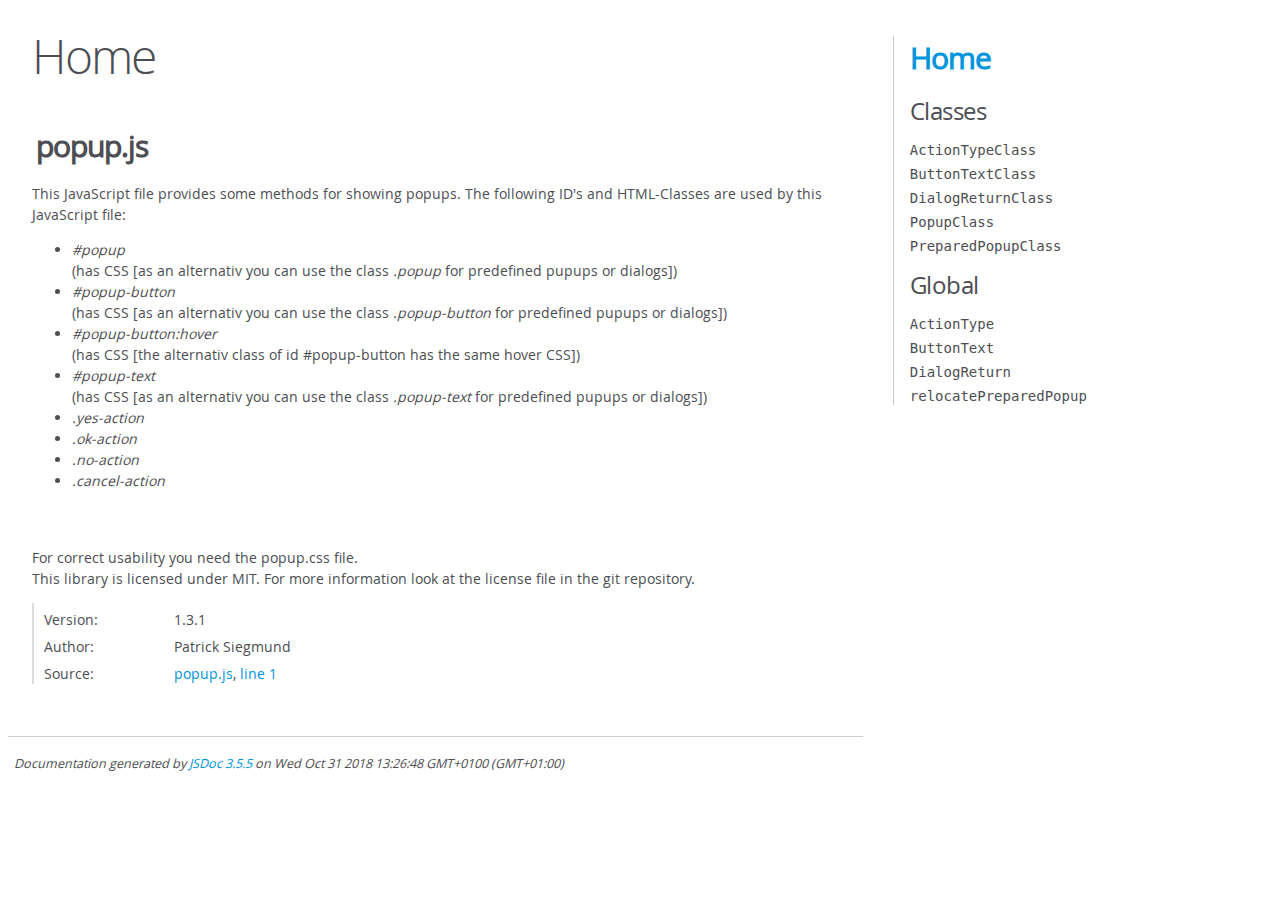
<file: documentation/index.html>
<!DOCTYPE html>
<html lang="en">
<head>
    <meta charset="utf-8">
    <title>JSDoc: Home</title>

    <script src="scripts/prettify/prettify.js"> </script>
    <script src="scripts/prettify/lang-css.js"> </script>
    <!--[if lt IE 9]>
      <script src="//html5shiv.googlecode.com/svn/trunk/html5.js"></script>
    <![endif]-->
    <link type="text/css" rel="stylesheet" href="styles/prettify-tomorrow.css">
    <link type="text/css" rel="stylesheet" href="styles/jsdoc-default.css">
</head>

<body>

<div id="main">

    <h1 class="page-title">Home</h1>

    



    


    <h3> </h3>










    












<section>

<header>
    
        <h2>popup.js</h2>
        
    
</header>

<article>
    <div class="container-overview">
    
        
            <div class="description">This JavaScript file provides some methods for showing popups.
The following ID's and HTML-Classes are used by this JavaScript file:
<ul>
	<li><i>#popup</i><br>(has CSS [as an alternativ you can use the class <i>.popup</i> for predefined pupups or dialogs])</li>
	<li><i>#popup-button</i><br>(has CSS [as an alternativ you can use the class <i>.popup-button</i> for predefined pupups or dialogs])</li>
	<li><i>#popup-button:hover</i><br>(has CSS [the alternativ class of id #popup-button has the same hover CSS])</li>
	<li><i>#popup-text</i><br>(has CSS [as an alternativ you can use the class <i>.popup-text</i> for predefined pupups or dialogs])</li>
	<li><i>.yes-action</i></li>
	<li><i>.ok-action</i></li>
	<li><i>.no-action</i></li>
	<li><i>.cancel-action</i></li>
</ul>
<br><br>For correct usability you need the popup.css file.
<br>This library is licensed under MIT. For more information look at the
license file in the git repository.</div>
        

        


<dl class="details">

    
    <dt class="tag-version">Version:</dt>
    <dd class="tag-version"><ul class="dummy"><li>1.3.1</li></ul></dd>
    

    

    

    

    

    

    

    

    
    <dt class="tag-author">Author:</dt>
    <dd class="tag-author">
        <ul>
            <li>Patrick Siegmund</li>
        </ul>
    </dd>
    

    

    

    

    
    <dt class="tag-source">Source:</dt>
    <dd class="tag-source"><ul class="dummy"><li>
        <a href="popup.js.html">popup.js</a>, <a href="popup.js.html#line1">line 1</a>
    </li></ul></dd>
    

    

    

    
</dl>


        
    
    </div>

    

    

    

    

    

    

    

    

    

    
</article>

</section>




</div>

<nav>
    <h2><a href="index.html">Home</a></h2><h3>Classes</h3><ul><li><a href="ActionTypeClass.html">ActionTypeClass</a></li><li><a href="ButtonTextClass.html">ButtonTextClass</a></li><li><a href="DialogReturnClass.html">DialogReturnClass</a></li><li><a href="PopupClass.html">PopupClass</a></li><li><a href="PreparedPopupClass.html">PreparedPopupClass</a></li></ul><h3>Global</h3><ul><li><a href="global.html#ActionType">ActionType</a></li><li><a href="global.html#ButtonText">ButtonText</a></li><li><a href="global.html#DialogReturn">DialogReturn</a></li><li><a href="global.html#relocatePreparedPopup">relocatePreparedPopup</a></li></ul>
</nav>

<br class="clear">

<footer>
    Documentation generated by <a href="https://github.com/jsdoc3/jsdoc">JSDoc 3.5.5</a> on Wed Oct 31 2018 13:26:48 GMT+0100 (GMT+01:00)
</footer>

<script> prettyPrint(); </script>
<script src="scripts/linenumber.js"> </script>
</body>
</html>
</file>
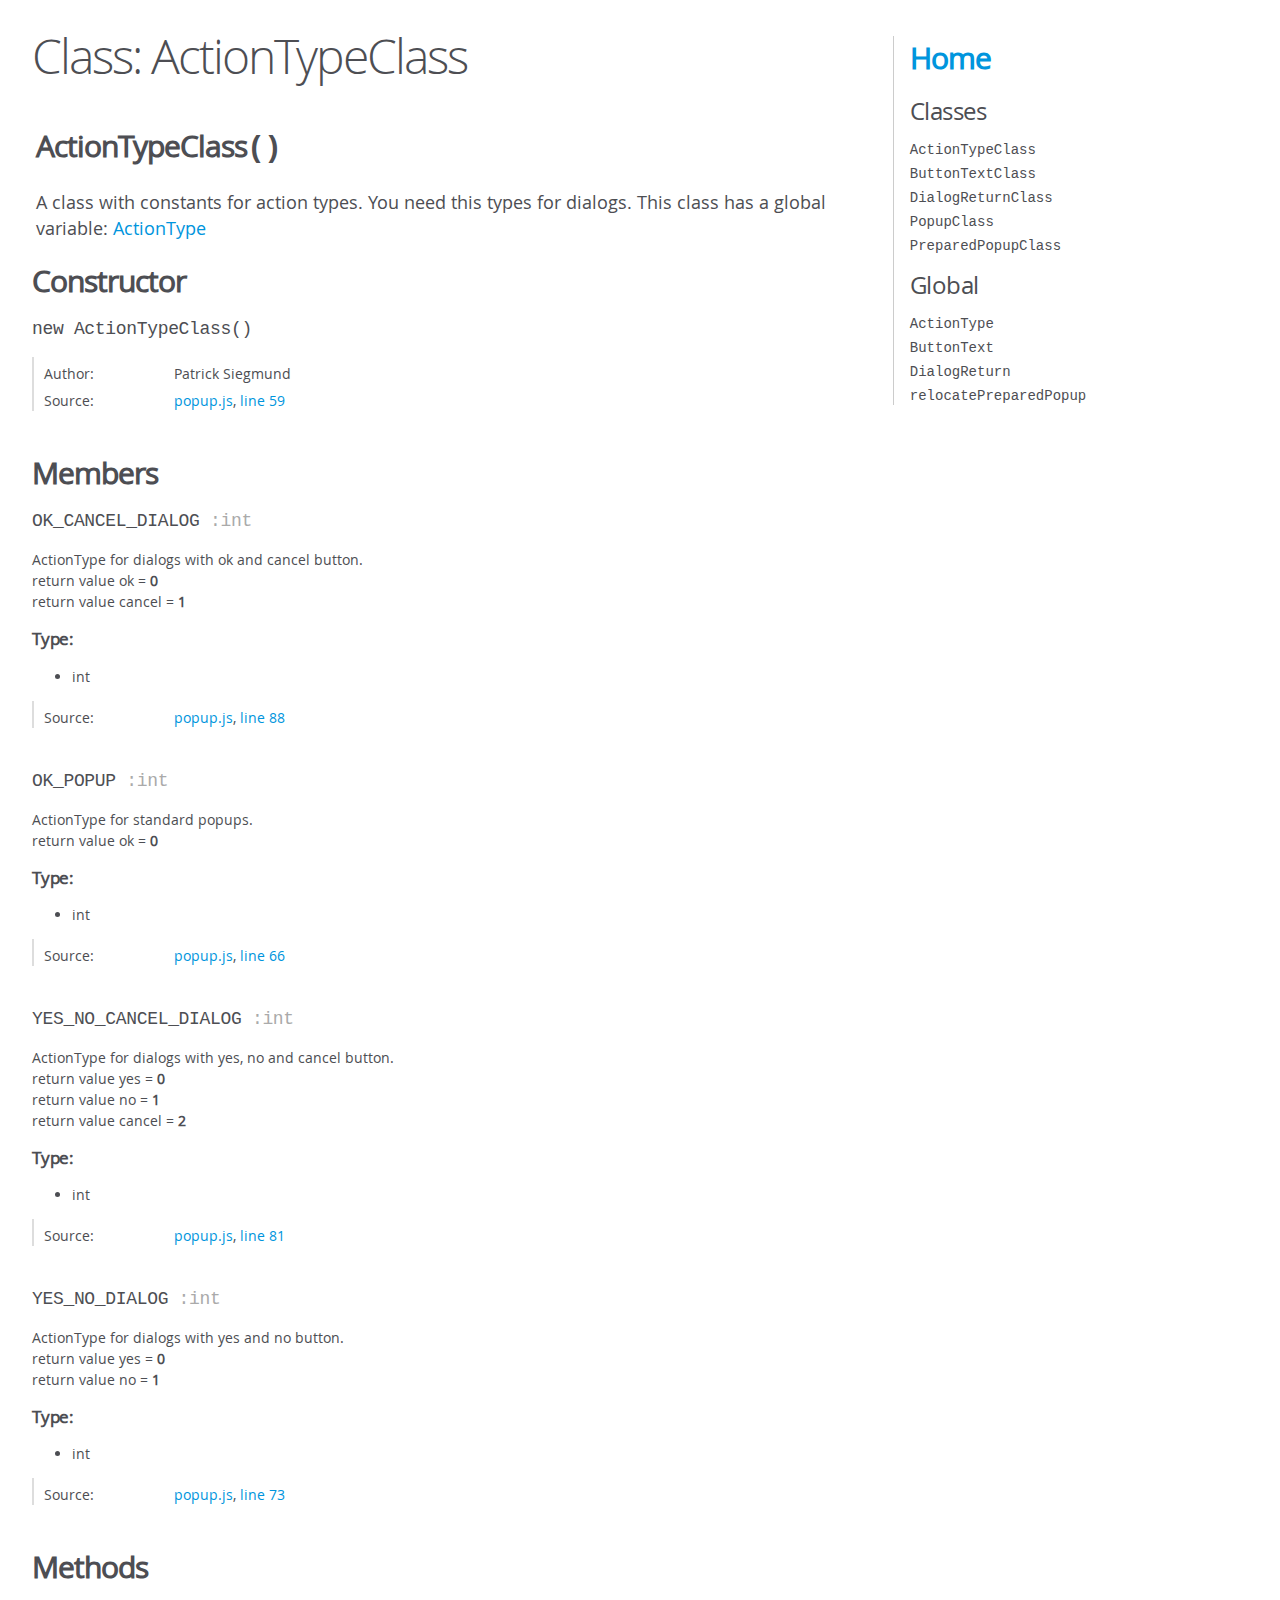
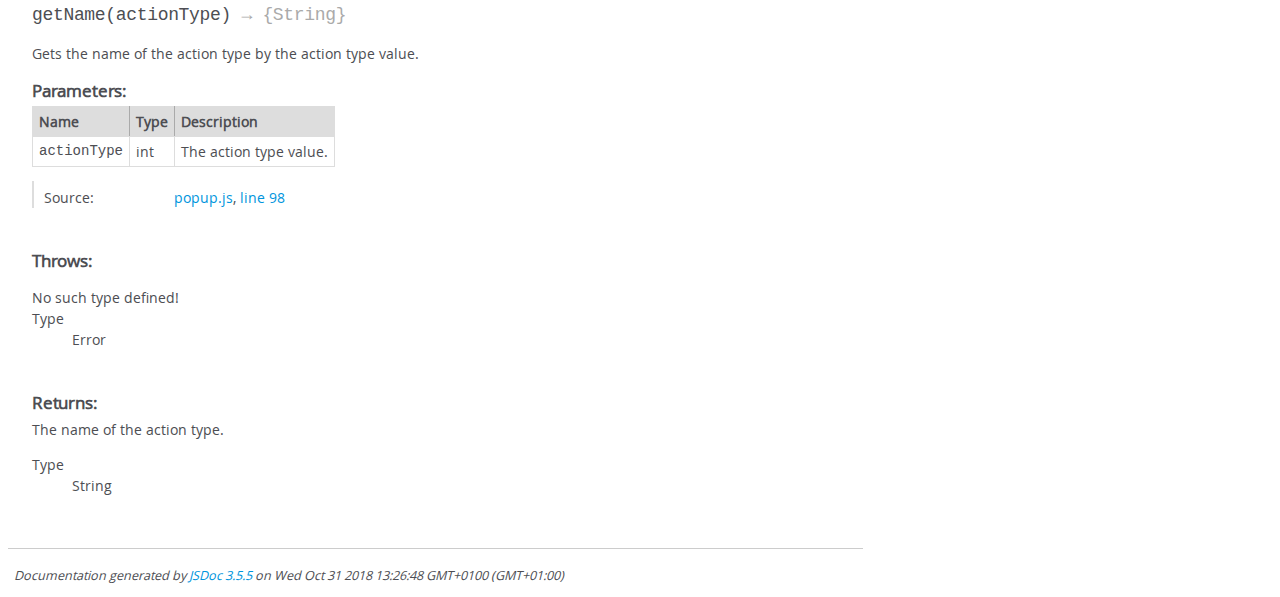
<file: documentation/ActionTypeClass.html>
<!DOCTYPE html>
<html lang="en">
<head>
    <meta charset="utf-8">
    <title>JSDoc: Class: ActionTypeClass</title>

    <script src="scripts/prettify/prettify.js"> </script>
    <script src="scripts/prettify/lang-css.js"> </script>
    <!--[if lt IE 9]>
      <script src="//html5shiv.googlecode.com/svn/trunk/html5.js"></script>
    <![endif]-->
    <link type="text/css" rel="stylesheet" href="styles/prettify-tomorrow.css">
    <link type="text/css" rel="stylesheet" href="styles/jsdoc-default.css">
</head>

<body>

<div id="main">

    <h1 class="page-title">Class: ActionTypeClass</h1>

    




<section>

<header>
    
        <h2><span class="attribs"><span class="type-signature"></span></span>ActionTypeClass<span class="signature">()</span><span class="type-signature"></span></h2>
        
            <div class="class-description">A class with constants for action types. You need this types for dialogs.
This class has a global variable: <a href="global.html#ActionType">ActionType</a></div>
        
    
</header>

<article>
    <div class="container-overview">
    
        

    
    <h2>Constructor</h2>
    

    
    <h4 class="name" id="ActionTypeClass"><span class="type-signature"></span>new ActionTypeClass<span class="signature">()</span><span class="type-signature"></span></h4>
    

    















<dl class="details">

    

    

    

    

    

    

    

    

    
    <dt class="tag-author">Author:</dt>
    <dd class="tag-author">
        <ul>
            <li>Patrick Siegmund</li>
        </ul>
    </dd>
    

    

    

    

    
    <dt class="tag-source">Source:</dt>
    <dd class="tag-source"><ul class="dummy"><li>
        <a href="popup.js.html">popup.js</a>, <a href="popup.js.html#line59">line 59</a>
    </li></ul></dd>
    

    

    

    
</dl>


















    
    </div>

    

    

    

    

    

    

    
        <h3 class="subsection-title">Members</h3>

        
            
<h4 class="name" id="OK_CANCEL_DIALOG"><span class="type-signature"></span>OK_CANCEL_DIALOG<span class="type-signature"> :int</span></h4>




<div class="description">
    ActionType for dialogs with ok and cancel button.<br>
	return value ok = <b>0</b><br>
	return value cancel = <b>1</b>
</div>



    <h5>Type:</h5>
    <ul>
        <li>
            
<span class="param-type">int</span>


        </li>
    </ul>





<dl class="details">

    

    

    

    

    

    

    

    

    

    

    

    

    
    <dt class="tag-source">Source:</dt>
    <dd class="tag-source"><ul class="dummy"><li>
        <a href="popup.js.html">popup.js</a>, <a href="popup.js.html#line88">line 88</a>
    </li></ul></dd>
    

    

    

    
</dl>






        
            
<h4 class="name" id="OK_POPUP"><span class="type-signature"></span>OK_POPUP<span class="type-signature"> :int</span></h4>




<div class="description">
    ActionType for standard popups.<br>
	return value ok = <b>0</b>
</div>



    <h5>Type:</h5>
    <ul>
        <li>
            
<span class="param-type">int</span>


        </li>
    </ul>





<dl class="details">

    

    

    

    

    

    

    

    

    

    

    

    

    
    <dt class="tag-source">Source:</dt>
    <dd class="tag-source"><ul class="dummy"><li>
        <a href="popup.js.html">popup.js</a>, <a href="popup.js.html#line66">line 66</a>
    </li></ul></dd>
    

    

    

    
</dl>






        
            
<h4 class="name" id="YES_NO_CANCEL_DIALOG"><span class="type-signature"></span>YES_NO_CANCEL_DIALOG<span class="type-signature"> :int</span></h4>




<div class="description">
    ActionType for dialogs with yes, no and cancel button.<br>
	return value yes = <b>0</b><br>
	return value no = <b>1</b><br>
	return value cancel = <b>2</b>
</div>



    <h5>Type:</h5>
    <ul>
        <li>
            
<span class="param-type">int</span>


        </li>
    </ul>





<dl class="details">

    

    

    

    

    

    

    

    

    

    

    

    

    
    <dt class="tag-source">Source:</dt>
    <dd class="tag-source"><ul class="dummy"><li>
        <a href="popup.js.html">popup.js</a>, <a href="popup.js.html#line81">line 81</a>
    </li></ul></dd>
    

    

    

    
</dl>






        
            
<h4 class="name" id="YES_NO_DIALOG"><span class="type-signature"></span>YES_NO_DIALOG<span class="type-signature"> :int</span></h4>




<div class="description">
    ActionType for dialogs with yes and no button.<br>
	return value yes = <b>0</b><br>
	return value no = <b>1</b>
</div>



    <h5>Type:</h5>
    <ul>
        <li>
            
<span class="param-type">int</span>


        </li>
    </ul>





<dl class="details">

    

    

    

    

    

    

    

    

    

    

    

    

    
    <dt class="tag-source">Source:</dt>
    <dd class="tag-source"><ul class="dummy"><li>
        <a href="popup.js.html">popup.js</a>, <a href="popup.js.html#line73">line 73</a>
    </li></ul></dd>
    

    

    

    
</dl>






        
    

    
        <h3 class="subsection-title">Methods</h3>

        
            

    

    
    <h4 class="name" id="getName"><span class="type-signature"></span>getName<span class="signature">(actionType)</span><span class="type-signature"> &rarr; {String}</span></h4>
    

    



<div class="description">
    Gets the name of the action type by the action type value.
</div>









    <h5>Parameters:</h5>
    

<table class="params">
    <thead>
    <tr>
        
        <th>Name</th>
        

        <th>Type</th>

        

        

        <th class="last">Description</th>
    </tr>
    </thead>

    <tbody>
    

        <tr>
            
                <td class="name"><code>actionType</code></td>
            

            <td class="type">
            
                
<span class="param-type">int</span>


            
            </td>

            

            

            <td class="description last">The action type value.</td>
        </tr>

    
    </tbody>
</table>






<dl class="details">

    

    

    

    

    

    

    

    

    

    

    

    

    
    <dt class="tag-source">Source:</dt>
    <dd class="tag-source"><ul class="dummy"><li>
        <a href="popup.js.html">popup.js</a>, <a href="popup.js.html#line98">line 98</a>
    </li></ul></dd>
    

    

    

    
</dl>











<h5>Throws:</h5>

        

<dl>
    <dt>
        <div class="param-desc">
        No such type defined!
        </div>
    </dt>
    <dd></dd>
    <dt>
        <dl>
            <dt>
                Type
            </dt>
            <dd>
                
<span class="param-type">Error</span>


            </dd>
        </dl>
    </dt>
    <dd></dd>
</dl>


    


<h5>Returns:</h5>

        
<div class="param-desc">
    The name of the action type.
</div>



<dl>
    <dt>
        Type
    </dt>
    <dd>
        
<span class="param-type">String</span>


    </dd>
</dl>

    





        
    

    

    
</article>

</section>




</div>

<nav>
    <h2><a href="index.html">Home</a></h2><h3>Classes</h3><ul><li><a href="ActionTypeClass.html">ActionTypeClass</a></li><li><a href="ButtonTextClass.html">ButtonTextClass</a></li><li><a href="DialogReturnClass.html">DialogReturnClass</a></li><li><a href="PopupClass.html">PopupClass</a></li><li><a href="PreparedPopupClass.html">PreparedPopupClass</a></li></ul><h3>Global</h3><ul><li><a href="global.html#ActionType">ActionType</a></li><li><a href="global.html#ButtonText">ButtonText</a></li><li><a href="global.html#DialogReturn">DialogReturn</a></li><li><a href="global.html#relocatePreparedPopup">relocatePreparedPopup</a></li></ul>
</nav>

<br class="clear">

<footer>
    Documentation generated by <a href="https://github.com/jsdoc3/jsdoc">JSDoc 3.5.5</a> on Wed Oct 31 2018 13:26:48 GMT+0100 (GMT+01:00)
</footer>

<script> prettyPrint(); </script>
<script src="scripts/linenumber.js"> </script>
</body>
</html>
</file>
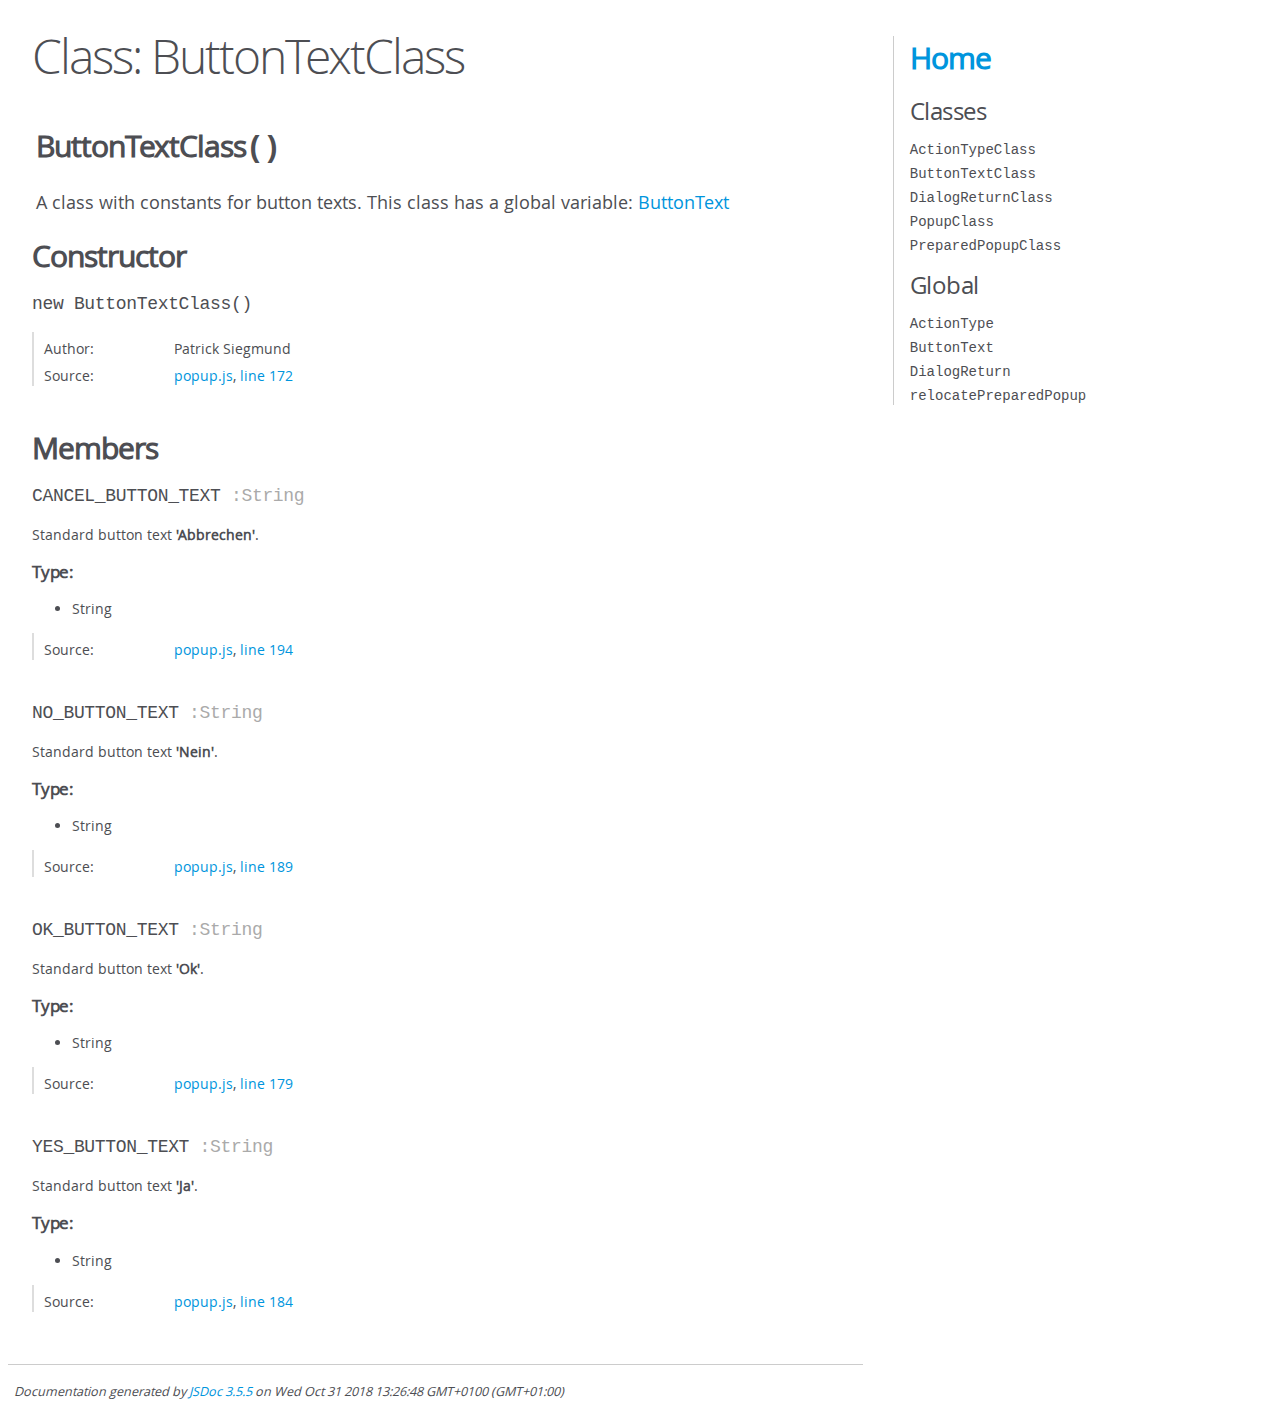
<file: documentation/ButtonTextClass.html>
<!DOCTYPE html>
<html lang="en">
<head>
    <meta charset="utf-8">
    <title>JSDoc: Class: ButtonTextClass</title>

    <script src="scripts/prettify/prettify.js"> </script>
    <script src="scripts/prettify/lang-css.js"> </script>
    <!--[if lt IE 9]>
      <script src="//html5shiv.googlecode.com/svn/trunk/html5.js"></script>
    <![endif]-->
    <link type="text/css" rel="stylesheet" href="styles/prettify-tomorrow.css">
    <link type="text/css" rel="stylesheet" href="styles/jsdoc-default.css">
</head>

<body>

<div id="main">

    <h1 class="page-title">Class: ButtonTextClass</h1>

    




<section>

<header>
    
        <h2><span class="attribs"><span class="type-signature"></span></span>ButtonTextClass<span class="signature">()</span><span class="type-signature"></span></h2>
        
            <div class="class-description">A class with constants for button texts.
This class has a global variable: <a href="global.html#ButtonText">ButtonText</a></div>
        
    
</header>

<article>
    <div class="container-overview">
    
        

    
    <h2>Constructor</h2>
    

    
    <h4 class="name" id="ButtonTextClass"><span class="type-signature"></span>new ButtonTextClass<span class="signature">()</span><span class="type-signature"></span></h4>
    

    















<dl class="details">

    

    

    

    

    

    

    

    

    
    <dt class="tag-author">Author:</dt>
    <dd class="tag-author">
        <ul>
            <li>Patrick Siegmund</li>
        </ul>
    </dd>
    

    

    

    

    
    <dt class="tag-source">Source:</dt>
    <dd class="tag-source"><ul class="dummy"><li>
        <a href="popup.js.html">popup.js</a>, <a href="popup.js.html#line172">line 172</a>
    </li></ul></dd>
    

    

    

    
</dl>


















    
    </div>

    

    

    

    

    

    

    
        <h3 class="subsection-title">Members</h3>

        
            
<h4 class="name" id="CANCEL_BUTTON_TEXT"><span class="type-signature"></span>CANCEL_BUTTON_TEXT<span class="type-signature"> :String</span></h4>




<div class="description">
    Standard button text <b>'Abbrechen'</b>.
</div>



    <h5>Type:</h5>
    <ul>
        <li>
            
<span class="param-type">String</span>


        </li>
    </ul>





<dl class="details">

    

    

    

    

    

    

    

    

    

    

    

    

    
    <dt class="tag-source">Source:</dt>
    <dd class="tag-source"><ul class="dummy"><li>
        <a href="popup.js.html">popup.js</a>, <a href="popup.js.html#line194">line 194</a>
    </li></ul></dd>
    

    

    

    
</dl>






        
            
<h4 class="name" id="NO_BUTTON_TEXT"><span class="type-signature"></span>NO_BUTTON_TEXT<span class="type-signature"> :String</span></h4>




<div class="description">
    Standard button text <b>'Nein'</b>.
</div>



    <h5>Type:</h5>
    <ul>
        <li>
            
<span class="param-type">String</span>


        </li>
    </ul>





<dl class="details">

    

    

    

    

    

    

    

    

    

    

    

    

    
    <dt class="tag-source">Source:</dt>
    <dd class="tag-source"><ul class="dummy"><li>
        <a href="popup.js.html">popup.js</a>, <a href="popup.js.html#line189">line 189</a>
    </li></ul></dd>
    

    

    

    
</dl>






        
            
<h4 class="name" id="OK_BUTTON_TEXT"><span class="type-signature"></span>OK_BUTTON_TEXT<span class="type-signature"> :String</span></h4>




<div class="description">
    Standard button text <b>'Ok'</b>.
</div>



    <h5>Type:</h5>
    <ul>
        <li>
            
<span class="param-type">String</span>


        </li>
    </ul>





<dl class="details">

    

    

    

    

    

    

    

    

    

    

    

    

    
    <dt class="tag-source">Source:</dt>
    <dd class="tag-source"><ul class="dummy"><li>
        <a href="popup.js.html">popup.js</a>, <a href="popup.js.html#line179">line 179</a>
    </li></ul></dd>
    

    

    

    
</dl>






        
            
<h4 class="name" id="YES_BUTTON_TEXT"><span class="type-signature"></span>YES_BUTTON_TEXT<span class="type-signature"> :String</span></h4>




<div class="description">
    Standard button text <b>'Ja'</b>.
</div>



    <h5>Type:</h5>
    <ul>
        <li>
            
<span class="param-type">String</span>


        </li>
    </ul>





<dl class="details">

    

    

    

    

    

    

    

    

    

    

    

    

    
    <dt class="tag-source">Source:</dt>
    <dd class="tag-source"><ul class="dummy"><li>
        <a href="popup.js.html">popup.js</a>, <a href="popup.js.html#line184">line 184</a>
    </li></ul></dd>
    

    

    

    
</dl>






        
    

    

    

    
</article>

</section>




</div>

<nav>
    <h2><a href="index.html">Home</a></h2><h3>Classes</h3><ul><li><a href="ActionTypeClass.html">ActionTypeClass</a></li><li><a href="ButtonTextClass.html">ButtonTextClass</a></li><li><a href="DialogReturnClass.html">DialogReturnClass</a></li><li><a href="PopupClass.html">PopupClass</a></li><li><a href="PreparedPopupClass.html">PreparedPopupClass</a></li></ul><h3>Global</h3><ul><li><a href="global.html#ActionType">ActionType</a></li><li><a href="global.html#ButtonText">ButtonText</a></li><li><a href="global.html#DialogReturn">DialogReturn</a></li><li><a href="global.html#relocatePreparedPopup">relocatePreparedPopup</a></li></ul>
</nav>

<br class="clear">

<footer>
    Documentation generated by <a href="https://github.com/jsdoc3/jsdoc">JSDoc 3.5.5</a> on Wed Oct 31 2018 13:26:48 GMT+0100 (GMT+01:00)
</footer>

<script> prettyPrint(); </script>
<script src="scripts/linenumber.js"> </script>
</body>
</html>
</file>
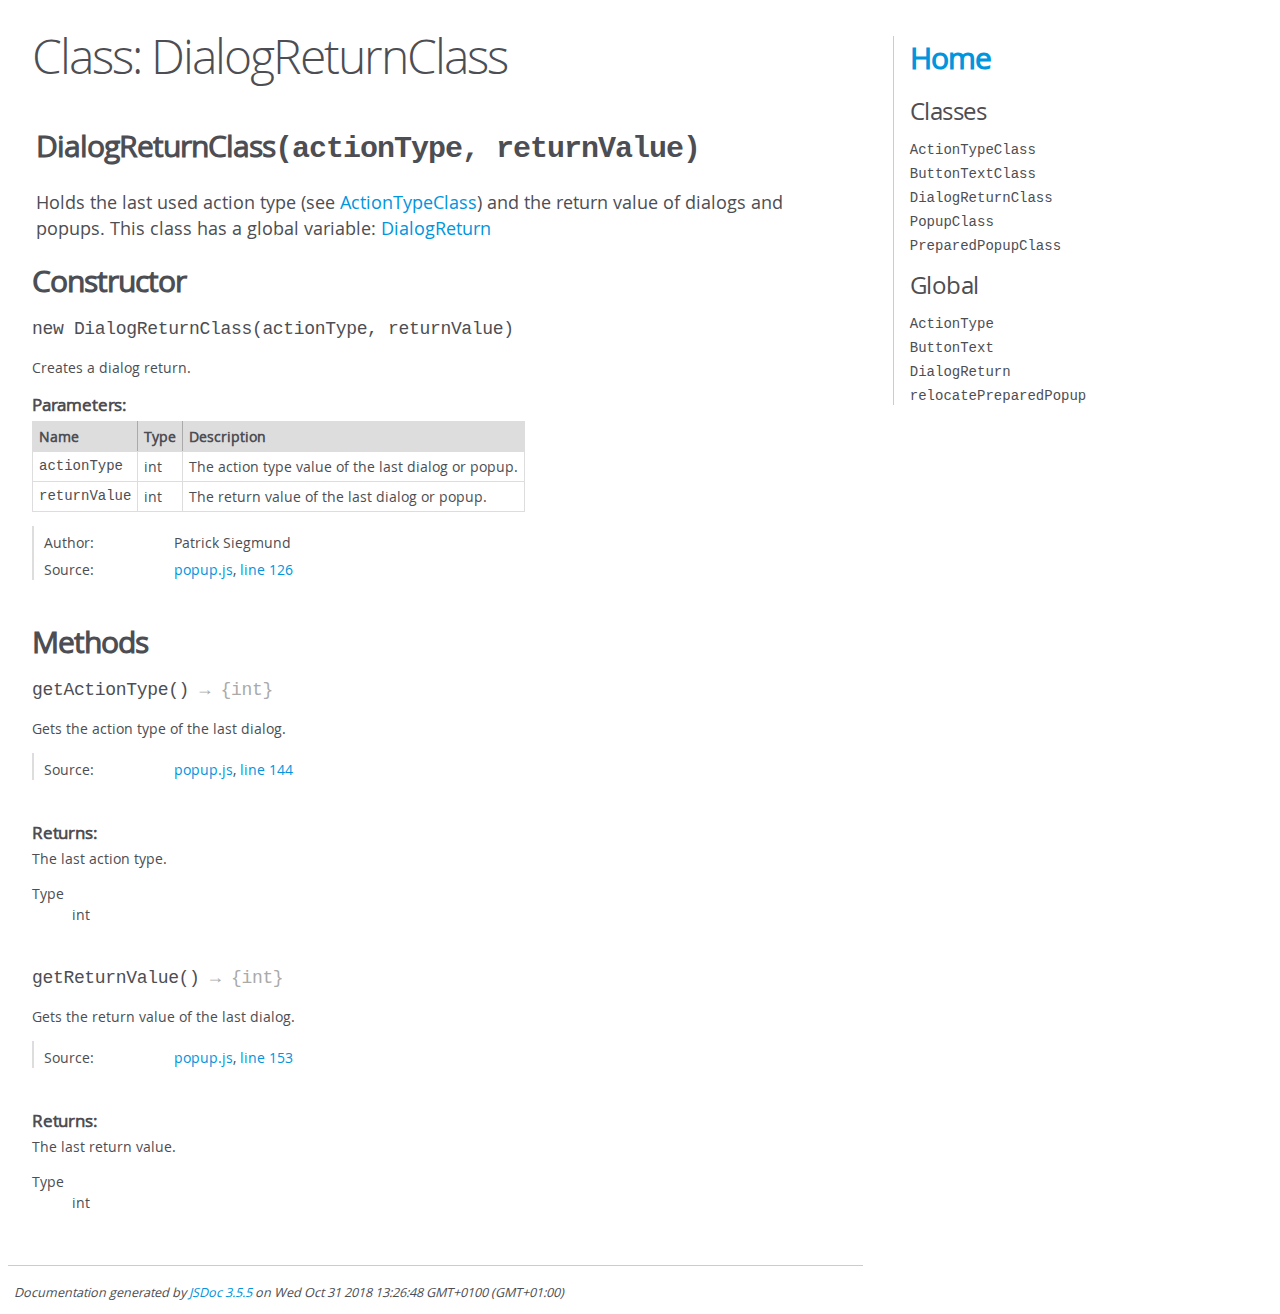
<file: documentation/DialogReturnClass.html>
<!DOCTYPE html>
<html lang="en">
<head>
    <meta charset="utf-8">
    <title>JSDoc: Class: DialogReturnClass</title>

    <script src="scripts/prettify/prettify.js"> </script>
    <script src="scripts/prettify/lang-css.js"> </script>
    <!--[if lt IE 9]>
      <script src="//html5shiv.googlecode.com/svn/trunk/html5.js"></script>
    <![endif]-->
    <link type="text/css" rel="stylesheet" href="styles/prettify-tomorrow.css">
    <link type="text/css" rel="stylesheet" href="styles/jsdoc-default.css">
</head>

<body>

<div id="main">

    <h1 class="page-title">Class: DialogReturnClass</h1>

    




<section>

<header>
    
        <h2><span class="attribs"><span class="type-signature"></span></span>DialogReturnClass<span class="signature">(actionType, returnValue)</span><span class="type-signature"></span></h2>
        
            <div class="class-description">Holds the last used action type (see <a href="ActionTypeClass.html">ActionTypeClass</a>) and the return value of dialogs and popups.
This class has a global variable: <a href="global.html#DialogReturn">DialogReturn</a></div>
        
    
</header>

<article>
    <div class="container-overview">
    
        

    
    <h2>Constructor</h2>
    

    
    <h4 class="name" id="DialogReturnClass"><span class="type-signature"></span>new DialogReturnClass<span class="signature">(actionType, returnValue)</span><span class="type-signature"></span></h4>
    

    



<div class="description">
    Creates a dialog return.
</div>









    <h5>Parameters:</h5>
    

<table class="params">
    <thead>
    <tr>
        
        <th>Name</th>
        

        <th>Type</th>

        

        

        <th class="last">Description</th>
    </tr>
    </thead>

    <tbody>
    

        <tr>
            
                <td class="name"><code>actionType</code></td>
            

            <td class="type">
            
                
<span class="param-type">int</span>


            
            </td>

            

            

            <td class="description last">The action type value of the last dialog or popup.</td>
        </tr>

    

        <tr>
            
                <td class="name"><code>returnValue</code></td>
            

            <td class="type">
            
                
<span class="param-type">int</span>


            
            </td>

            

            

            <td class="description last">The return value of the last dialog or popup.</td>
        </tr>

    
    </tbody>
</table>






<dl class="details">

    

    

    

    

    

    

    

    

    
    <dt class="tag-author">Author:</dt>
    <dd class="tag-author">
        <ul>
            <li>Patrick Siegmund</li>
        </ul>
    </dd>
    

    

    

    

    
    <dt class="tag-source">Source:</dt>
    <dd class="tag-source"><ul class="dummy"><li>
        <a href="popup.js.html">popup.js</a>, <a href="popup.js.html#line126">line 126</a>
    </li></ul></dd>
    

    

    

    
</dl>


















    
    </div>

    

    

    

    

    

    

    

    
        <h3 class="subsection-title">Methods</h3>

        
            

    

    
    <h4 class="name" id="getActionType"><span class="type-signature"></span>getActionType<span class="signature">()</span><span class="type-signature"> &rarr; {int}</span></h4>
    

    



<div class="description">
    Gets the action type of the last dialog.
</div>













<dl class="details">

    

    

    

    

    

    

    

    

    

    

    

    

    
    <dt class="tag-source">Source:</dt>
    <dd class="tag-source"><ul class="dummy"><li>
        <a href="popup.js.html">popup.js</a>, <a href="popup.js.html#line144">line 144</a>
    </li></ul></dd>
    

    

    

    
</dl>













<h5>Returns:</h5>

        
<div class="param-desc">
    The last action type.
</div>



<dl>
    <dt>
        Type
    </dt>
    <dd>
        
<span class="param-type">int</span>


    </dd>
</dl>

    





        
            

    

    
    <h4 class="name" id="getReturnValue"><span class="type-signature"></span>getReturnValue<span class="signature">()</span><span class="type-signature"> &rarr; {int}</span></h4>
    

    



<div class="description">
    Gets the return value of the last dialog.
</div>













<dl class="details">

    

    

    

    

    

    

    

    

    

    

    

    

    
    <dt class="tag-source">Source:</dt>
    <dd class="tag-source"><ul class="dummy"><li>
        <a href="popup.js.html">popup.js</a>, <a href="popup.js.html#line153">line 153</a>
    </li></ul></dd>
    

    

    

    
</dl>













<h5>Returns:</h5>

        
<div class="param-desc">
    The last return value.
</div>



<dl>
    <dt>
        Type
    </dt>
    <dd>
        
<span class="param-type">int</span>


    </dd>
</dl>

    





        
    

    

    
</article>

</section>




</div>

<nav>
    <h2><a href="index.html">Home</a></h2><h3>Classes</h3><ul><li><a href="ActionTypeClass.html">ActionTypeClass</a></li><li><a href="ButtonTextClass.html">ButtonTextClass</a></li><li><a href="DialogReturnClass.html">DialogReturnClass</a></li><li><a href="PopupClass.html">PopupClass</a></li><li><a href="PreparedPopupClass.html">PreparedPopupClass</a></li></ul><h3>Global</h3><ul><li><a href="global.html#ActionType">ActionType</a></li><li><a href="global.html#ButtonText">ButtonText</a></li><li><a href="global.html#DialogReturn">DialogReturn</a></li><li><a href="global.html#relocatePreparedPopup">relocatePreparedPopup</a></li></ul>
</nav>

<br class="clear">

<footer>
    Documentation generated by <a href="https://github.com/jsdoc3/jsdoc">JSDoc 3.5.5</a> on Wed Oct 31 2018 13:26:48 GMT+0100 (GMT+01:00)
</footer>

<script> prettyPrint(); </script>
<script src="scripts/linenumber.js"> </script>
</body>
</html>
</file>
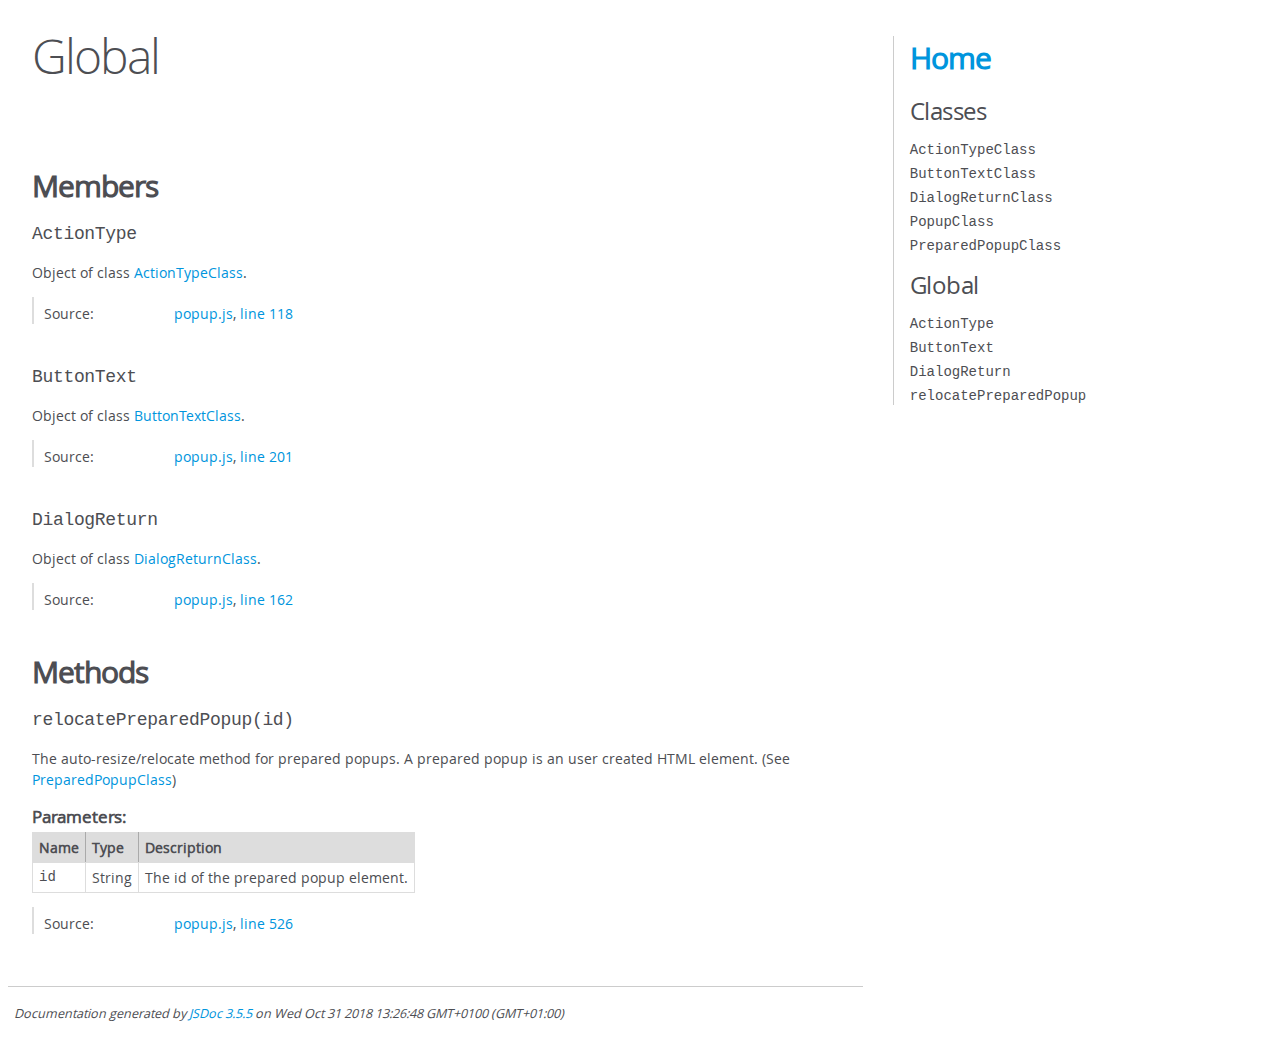
<file: documentation/global.html>
<!DOCTYPE html>
<html lang="en">
<head>
    <meta charset="utf-8">
    <title>JSDoc: Global</title>

    <script src="scripts/prettify/prettify.js"> </script>
    <script src="scripts/prettify/lang-css.js"> </script>
    <!--[if lt IE 9]>
      <script src="//html5shiv.googlecode.com/svn/trunk/html5.js"></script>
    <![endif]-->
    <link type="text/css" rel="stylesheet" href="styles/prettify-tomorrow.css">
    <link type="text/css" rel="stylesheet" href="styles/jsdoc-default.css">
</head>

<body>

<div id="main">

    <h1 class="page-title">Global</h1>

    




<section>

<header>
    
        <h2></h2>
        
    
</header>

<article>
    <div class="container-overview">
    
        

        


<dl class="details">

    

    

    

    

    

    

    

    

    

    

    

    

    

    

    

    
</dl>


        
    
    </div>

    

    

    

    

    

    

    
        <h3 class="subsection-title">Members</h3>

        
            
<h4 class="name" id="ActionType"><span class="type-signature"></span>ActionType<span class="type-signature"></span></h4>




<div class="description">
    Object of class <a href="ActionTypeClass.html">ActionTypeClass</a>.
</div>







<dl class="details">

    

    

    

    

    

    

    

    

    

    

    

    

    
    <dt class="tag-source">Source:</dt>
    <dd class="tag-source"><ul class="dummy"><li>
        <a href="popup.js.html">popup.js</a>, <a href="popup.js.html#line118">line 118</a>
    </li></ul></dd>
    

    

    

    
</dl>






        
            
<h4 class="name" id="ButtonText"><span class="type-signature"></span>ButtonText<span class="type-signature"></span></h4>




<div class="description">
    Object of class <a href="ButtonTextClass.html">ButtonTextClass</a>.
</div>







<dl class="details">

    

    

    

    

    

    

    

    

    

    

    

    

    
    <dt class="tag-source">Source:</dt>
    <dd class="tag-source"><ul class="dummy"><li>
        <a href="popup.js.html">popup.js</a>, <a href="popup.js.html#line201">line 201</a>
    </li></ul></dd>
    

    

    

    
</dl>






        
            
<h4 class="name" id="DialogReturn"><span class="type-signature"></span>DialogReturn<span class="type-signature"></span></h4>




<div class="description">
    Object of class <a href="DialogReturnClass.html">DialogReturnClass</a>.
</div>







<dl class="details">

    

    

    

    

    

    

    

    

    

    

    

    

    
    <dt class="tag-source">Source:</dt>
    <dd class="tag-source"><ul class="dummy"><li>
        <a href="popup.js.html">popup.js</a>, <a href="popup.js.html#line162">line 162</a>
    </li></ul></dd>
    

    

    

    
</dl>






        
    

    
        <h3 class="subsection-title">Methods</h3>

        
            

    

    
    <h4 class="name" id="relocatePreparedPopup"><span class="type-signature"></span>relocatePreparedPopup<span class="signature">(id)</span><span class="type-signature"></span></h4>
    

    



<div class="description">
    The auto-resize/relocate method for prepared popups.
A prepared popup is an user created HTML element. (See <a href="PreparedPopupClass.html">PreparedPopupClass</a>)
</div>









    <h5>Parameters:</h5>
    

<table class="params">
    <thead>
    <tr>
        
        <th>Name</th>
        

        <th>Type</th>

        

        

        <th class="last">Description</th>
    </tr>
    </thead>

    <tbody>
    

        <tr>
            
                <td class="name"><code>id</code></td>
            

            <td class="type">
            
                
<span class="param-type">String</span>


            
            </td>

            

            

            <td class="description last">The id of the prepared popup element.</td>
        </tr>

    
    </tbody>
</table>






<dl class="details">

    

    

    

    

    

    

    

    

    

    

    

    

    
    <dt class="tag-source">Source:</dt>
    <dd class="tag-source"><ul class="dummy"><li>
        <a href="popup.js.html">popup.js</a>, <a href="popup.js.html#line526">line 526</a>
    </li></ul></dd>
    

    

    

    
</dl>


















        
    

    

    
</article>

</section>




</div>

<nav>
    <h2><a href="index.html">Home</a></h2><h3>Classes</h3><ul><li><a href="ActionTypeClass.html">ActionTypeClass</a></li><li><a href="ButtonTextClass.html">ButtonTextClass</a></li><li><a href="DialogReturnClass.html">DialogReturnClass</a></li><li><a href="PopupClass.html">PopupClass</a></li><li><a href="PreparedPopupClass.html">PreparedPopupClass</a></li></ul><h3>Global</h3><ul><li><a href="global.html#ActionType">ActionType</a></li><li><a href="global.html#ButtonText">ButtonText</a></li><li><a href="global.html#DialogReturn">DialogReturn</a></li><li><a href="global.html#relocatePreparedPopup">relocatePreparedPopup</a></li></ul>
</nav>

<br class="clear">

<footer>
    Documentation generated by <a href="https://github.com/jsdoc3/jsdoc">JSDoc 3.5.5</a> on Wed Oct 31 2018 13:26:48 GMT+0100 (GMT+01:00)
</footer>

<script> prettyPrint(); </script>
<script src="scripts/linenumber.js"> </script>
</body>
</html>
</file>
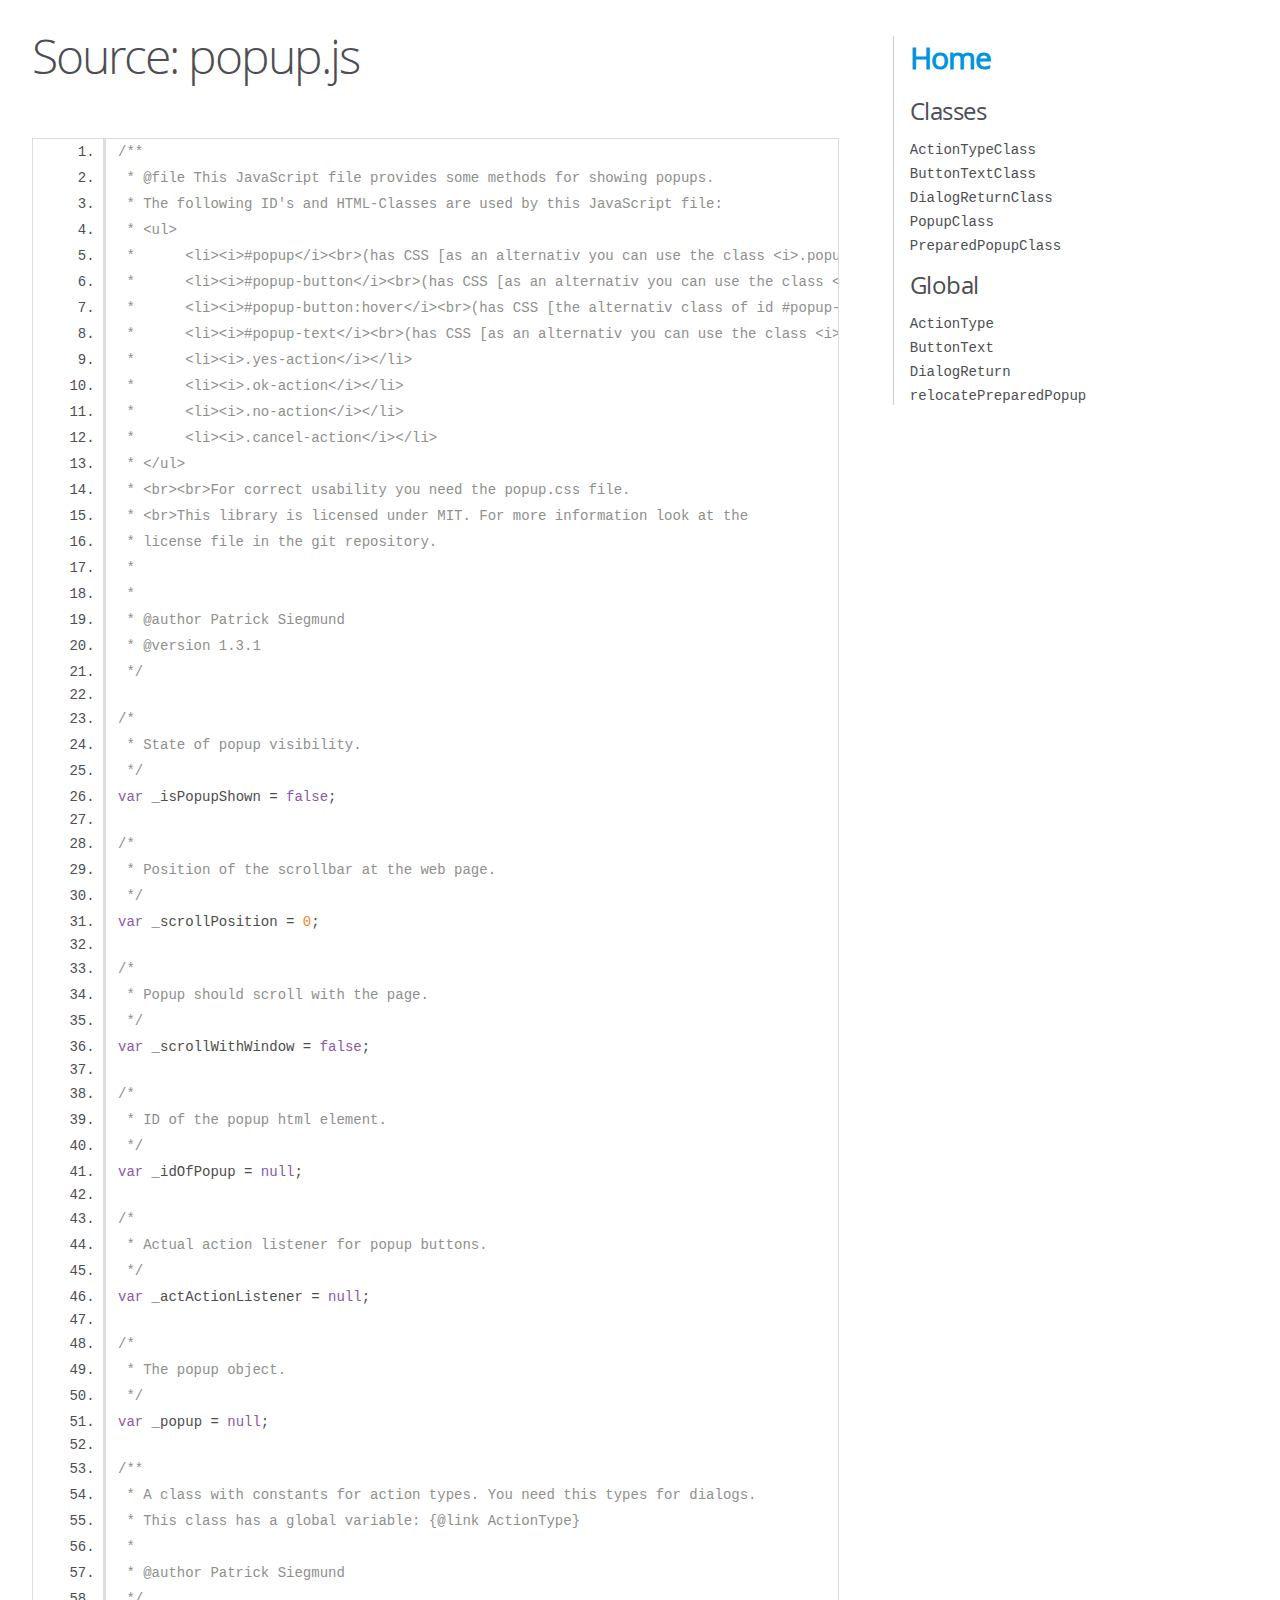
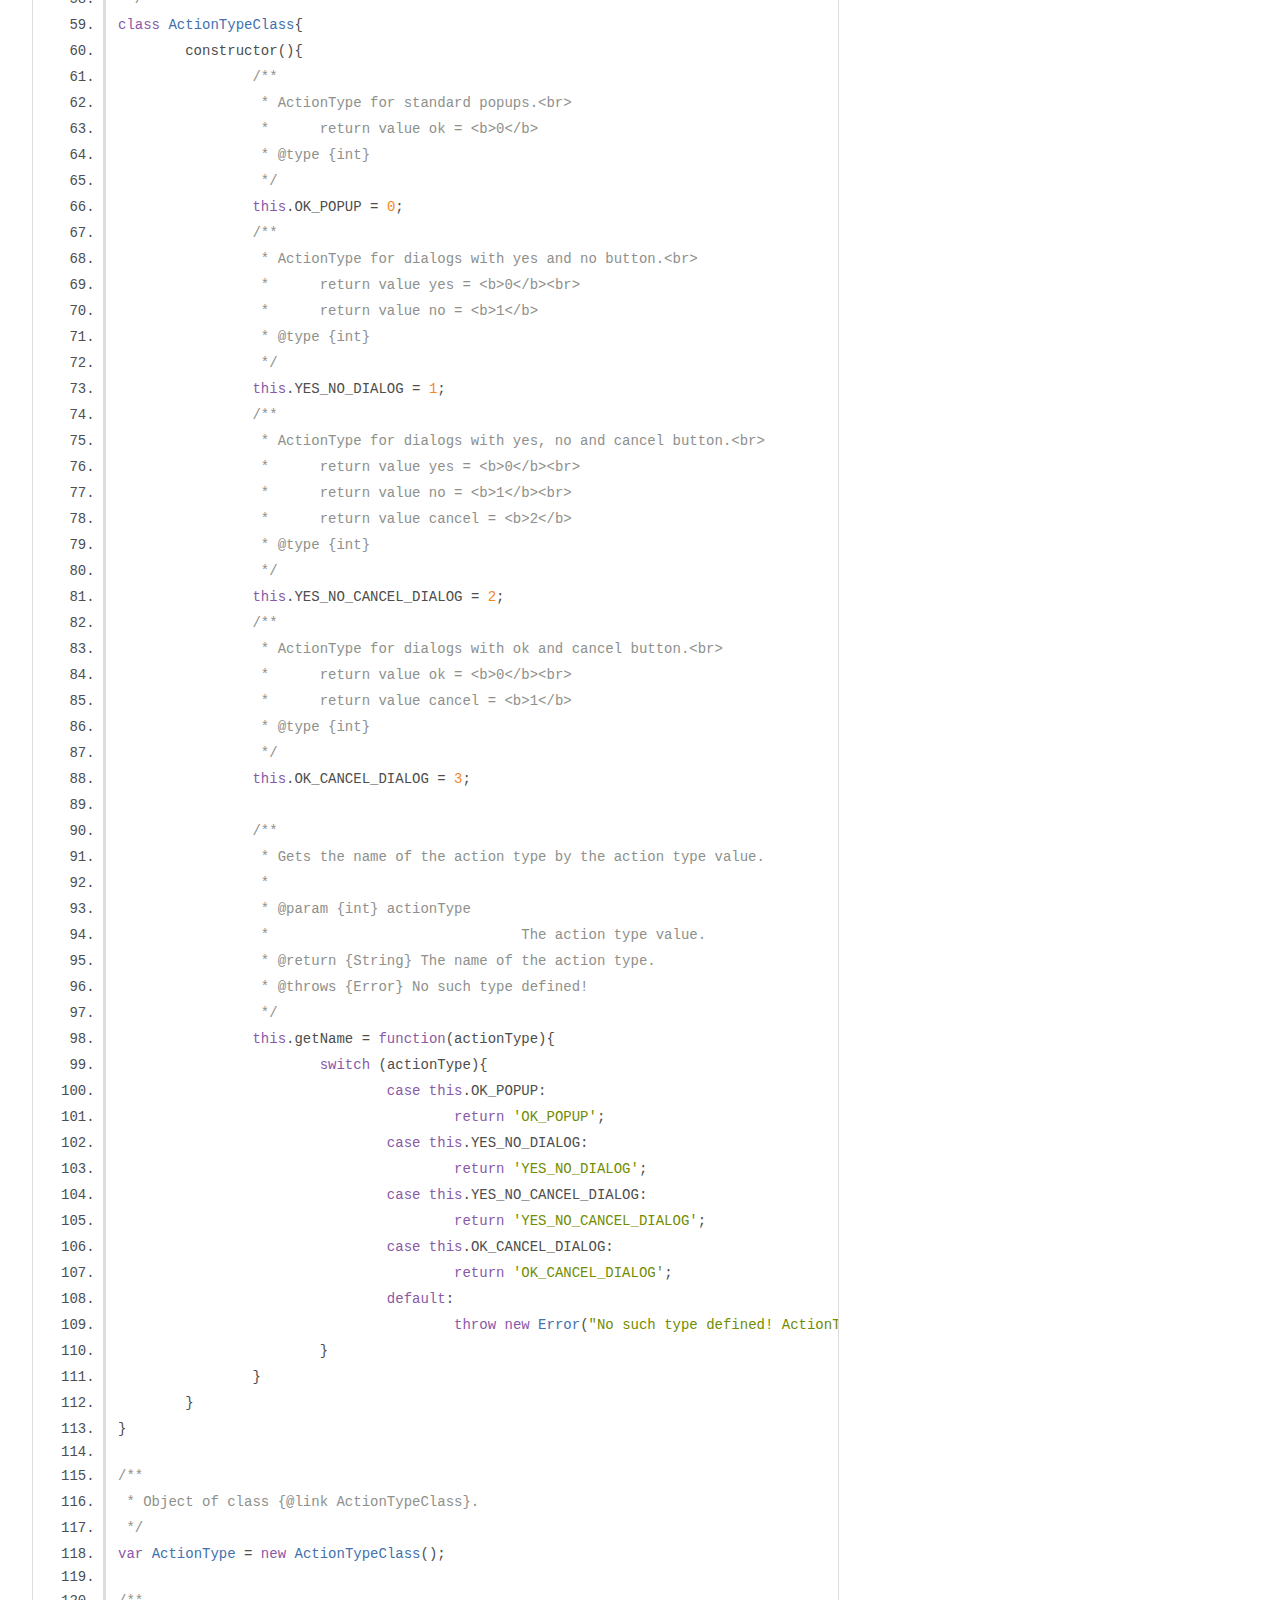
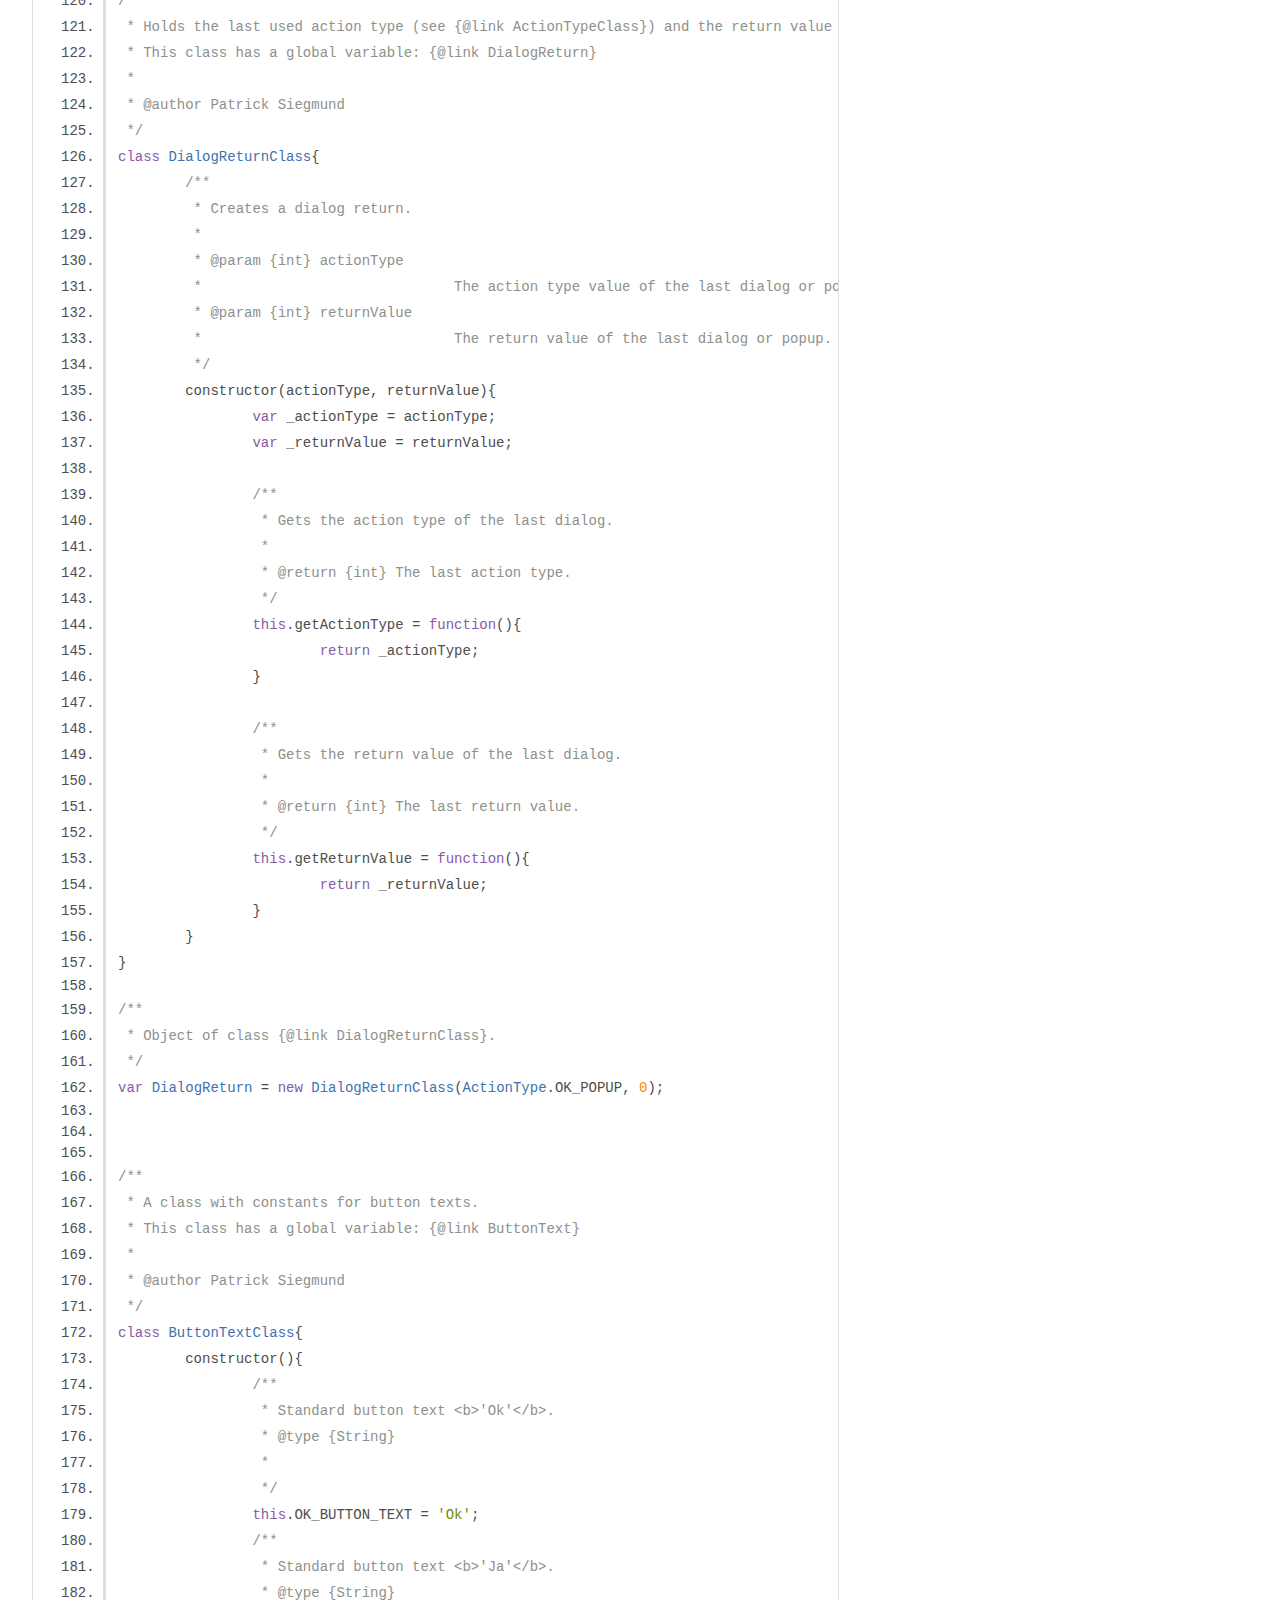
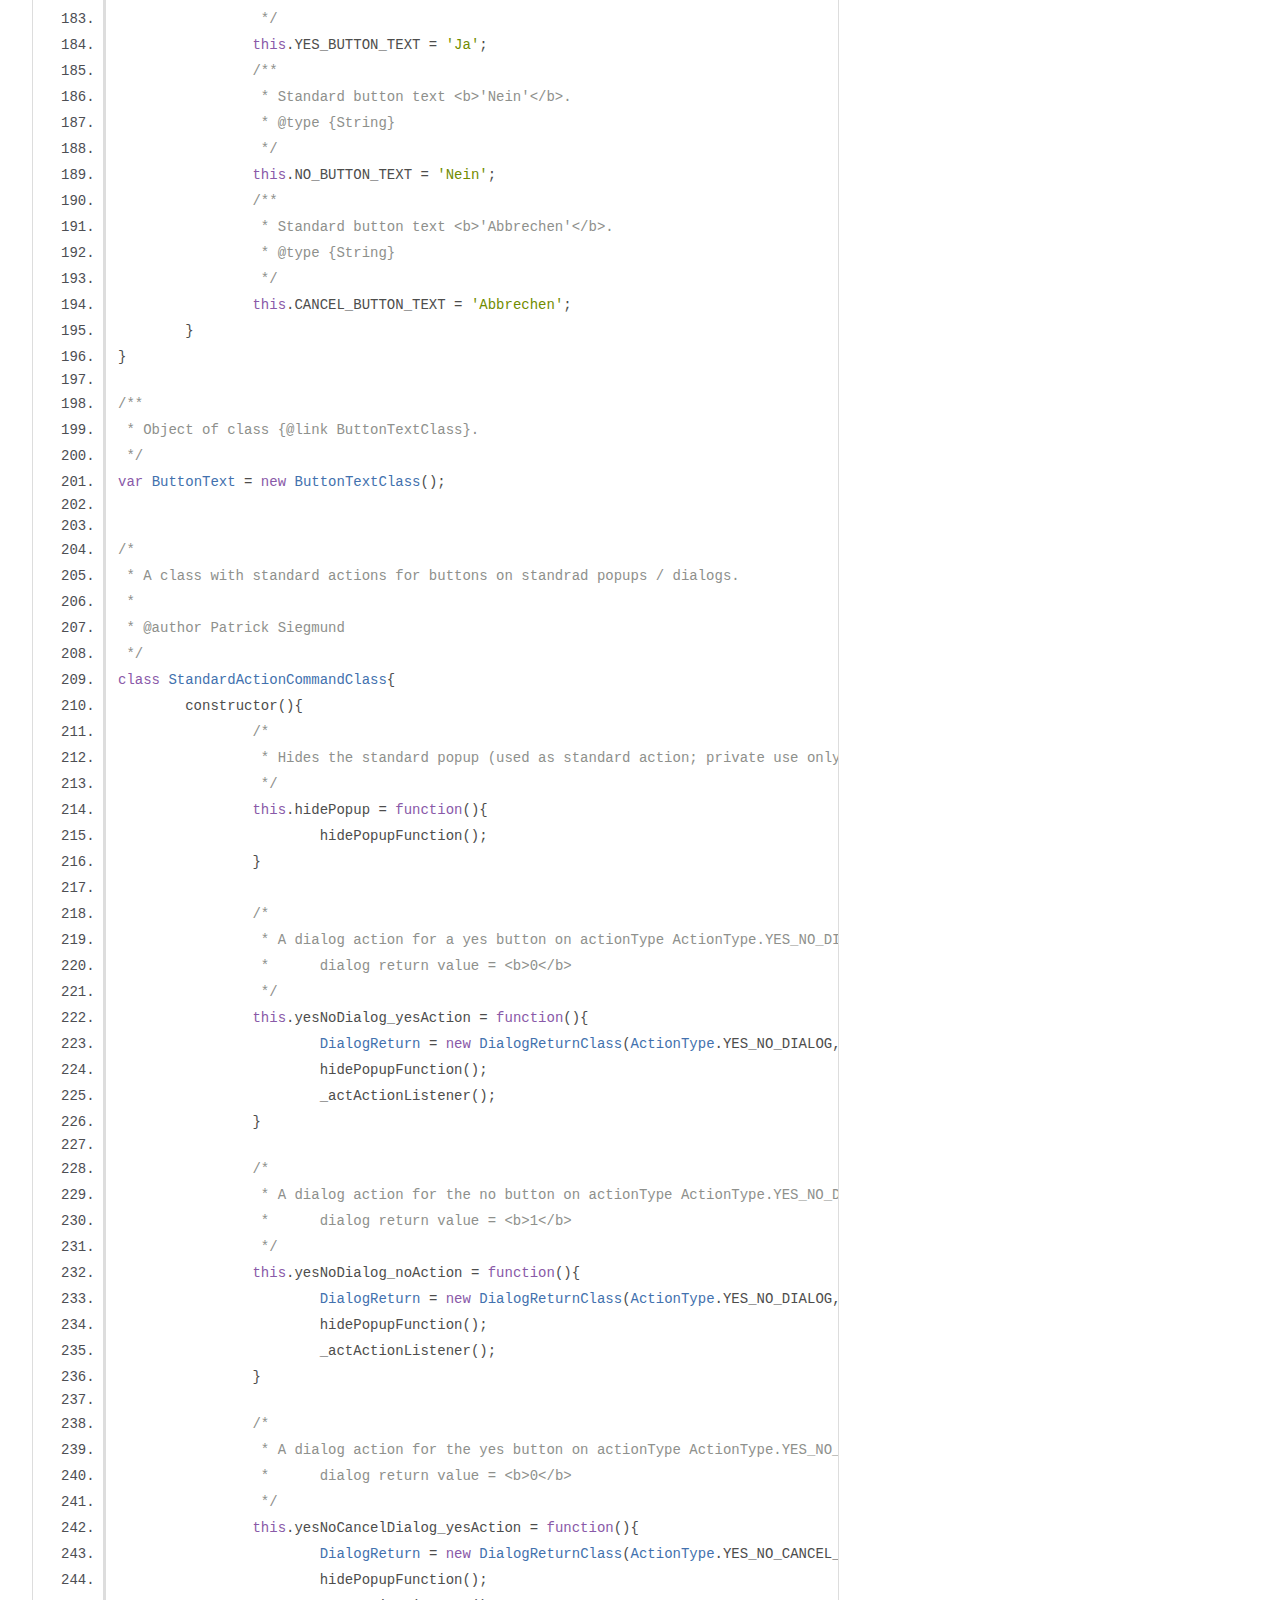
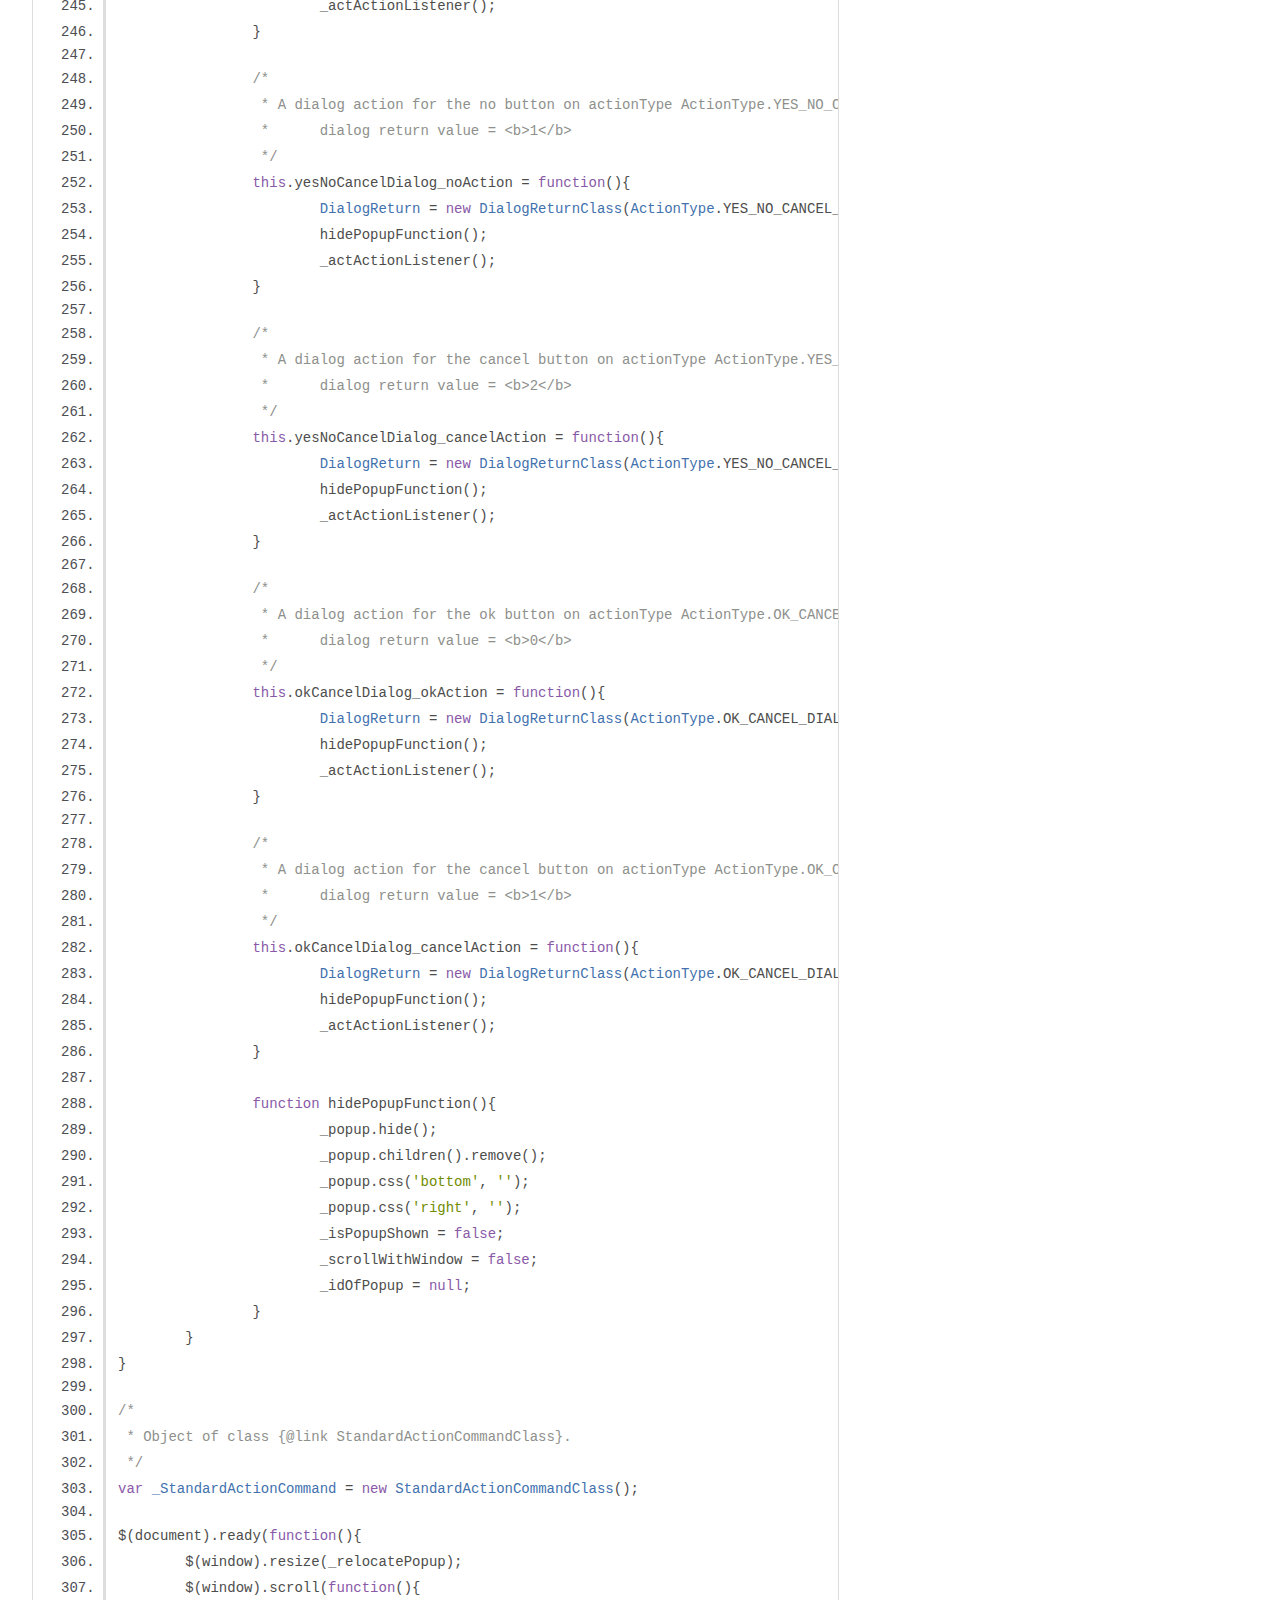
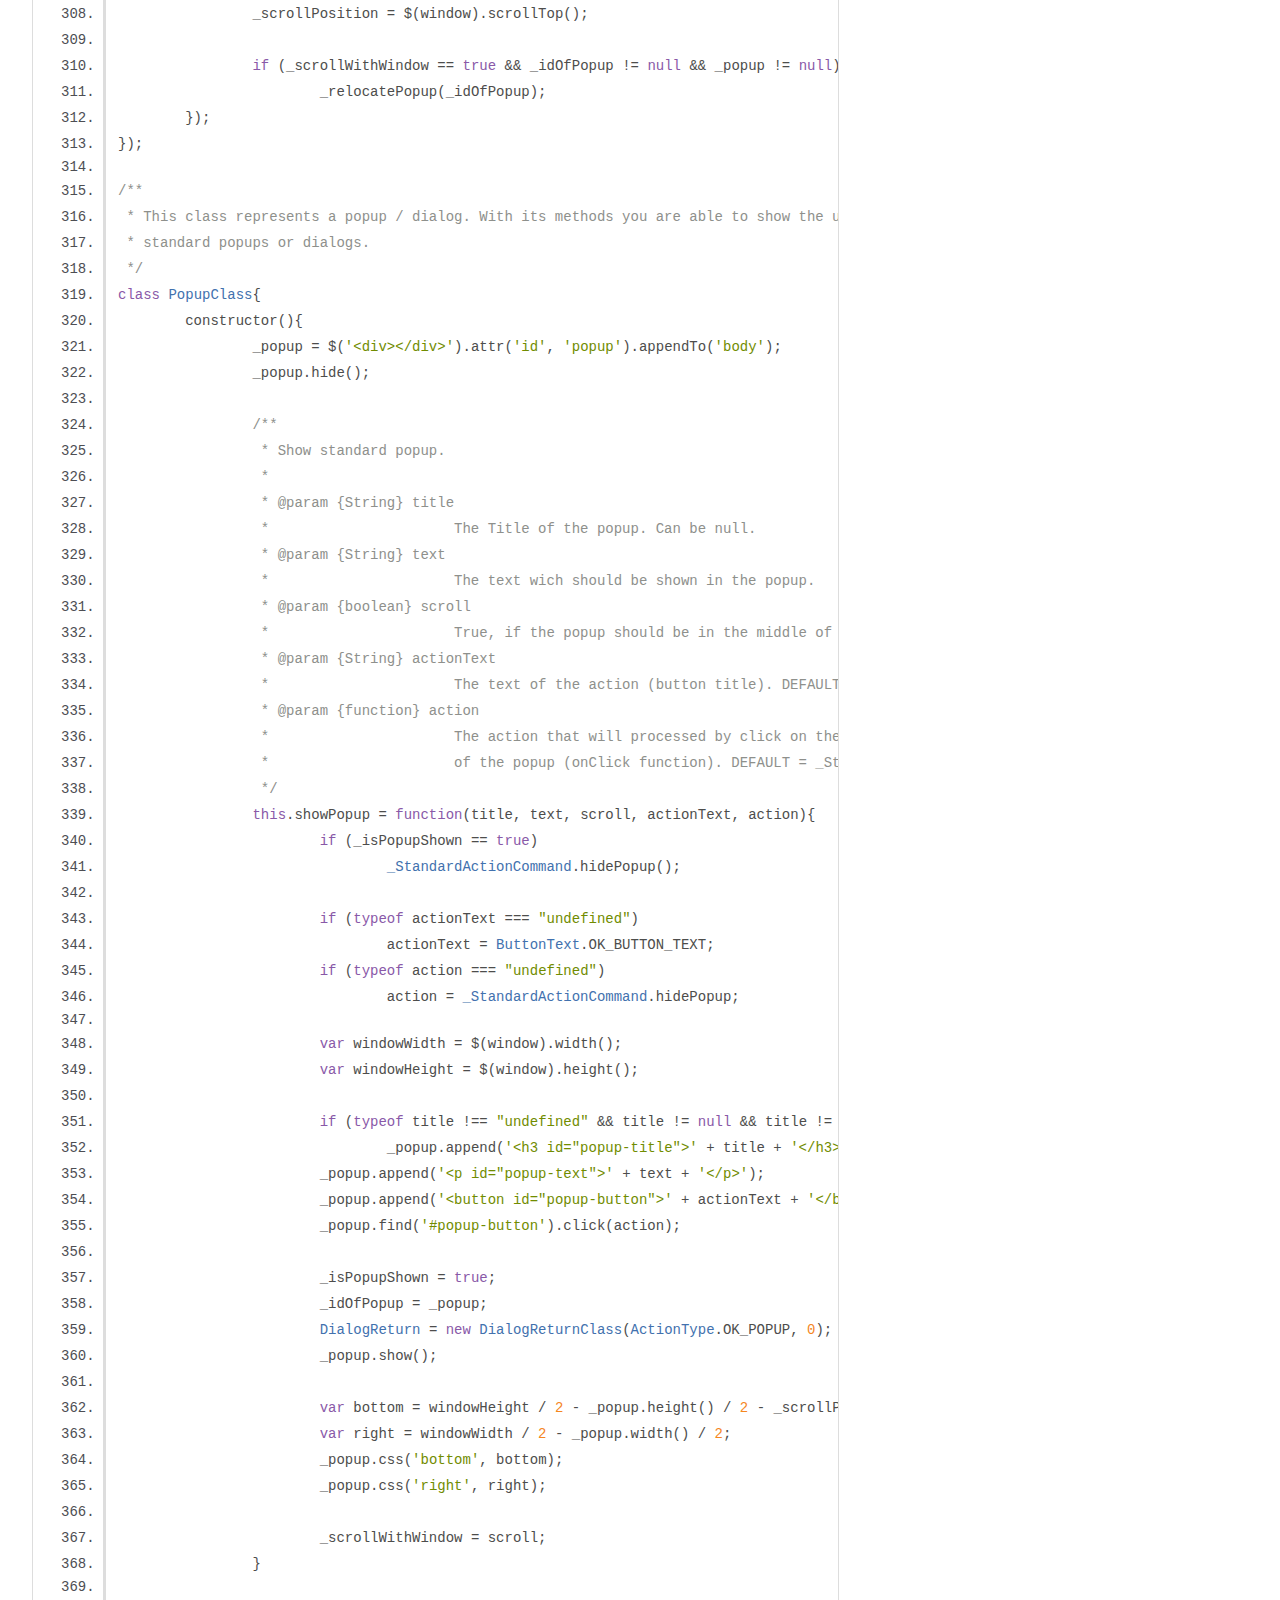
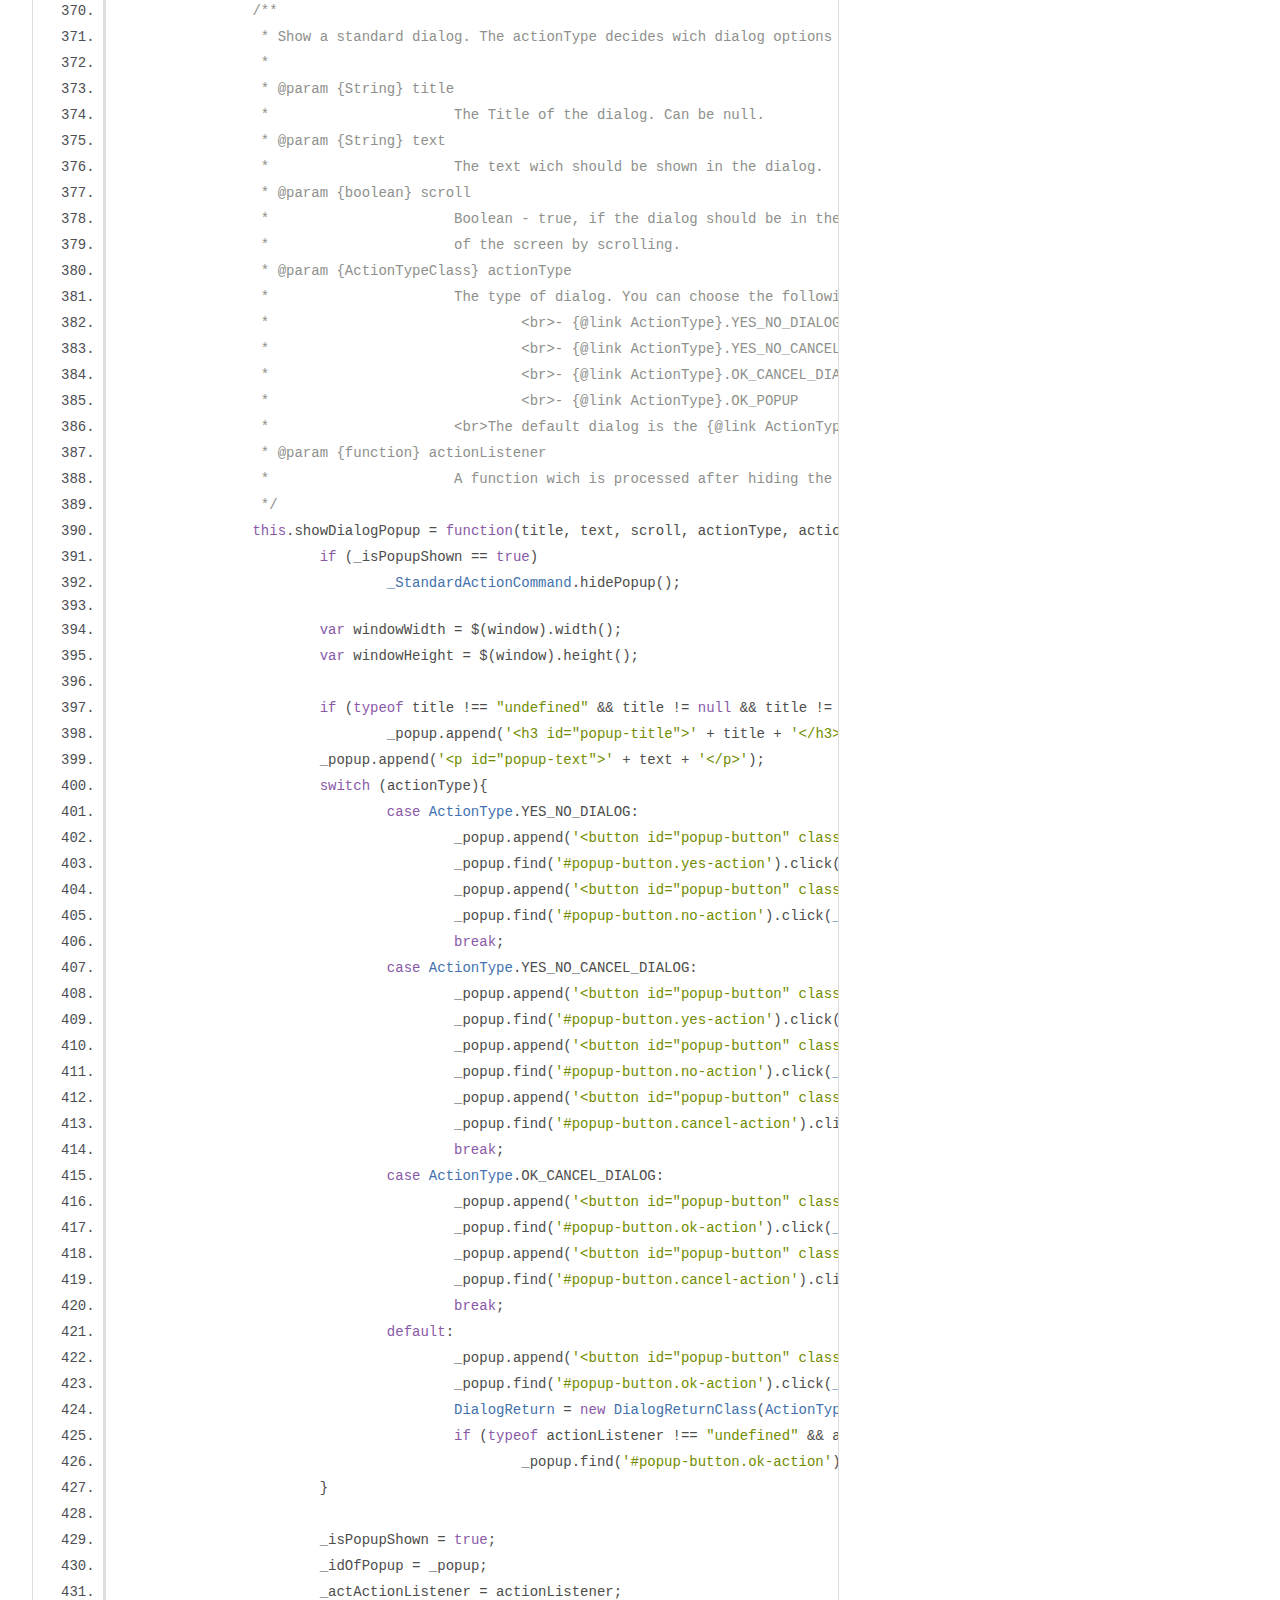
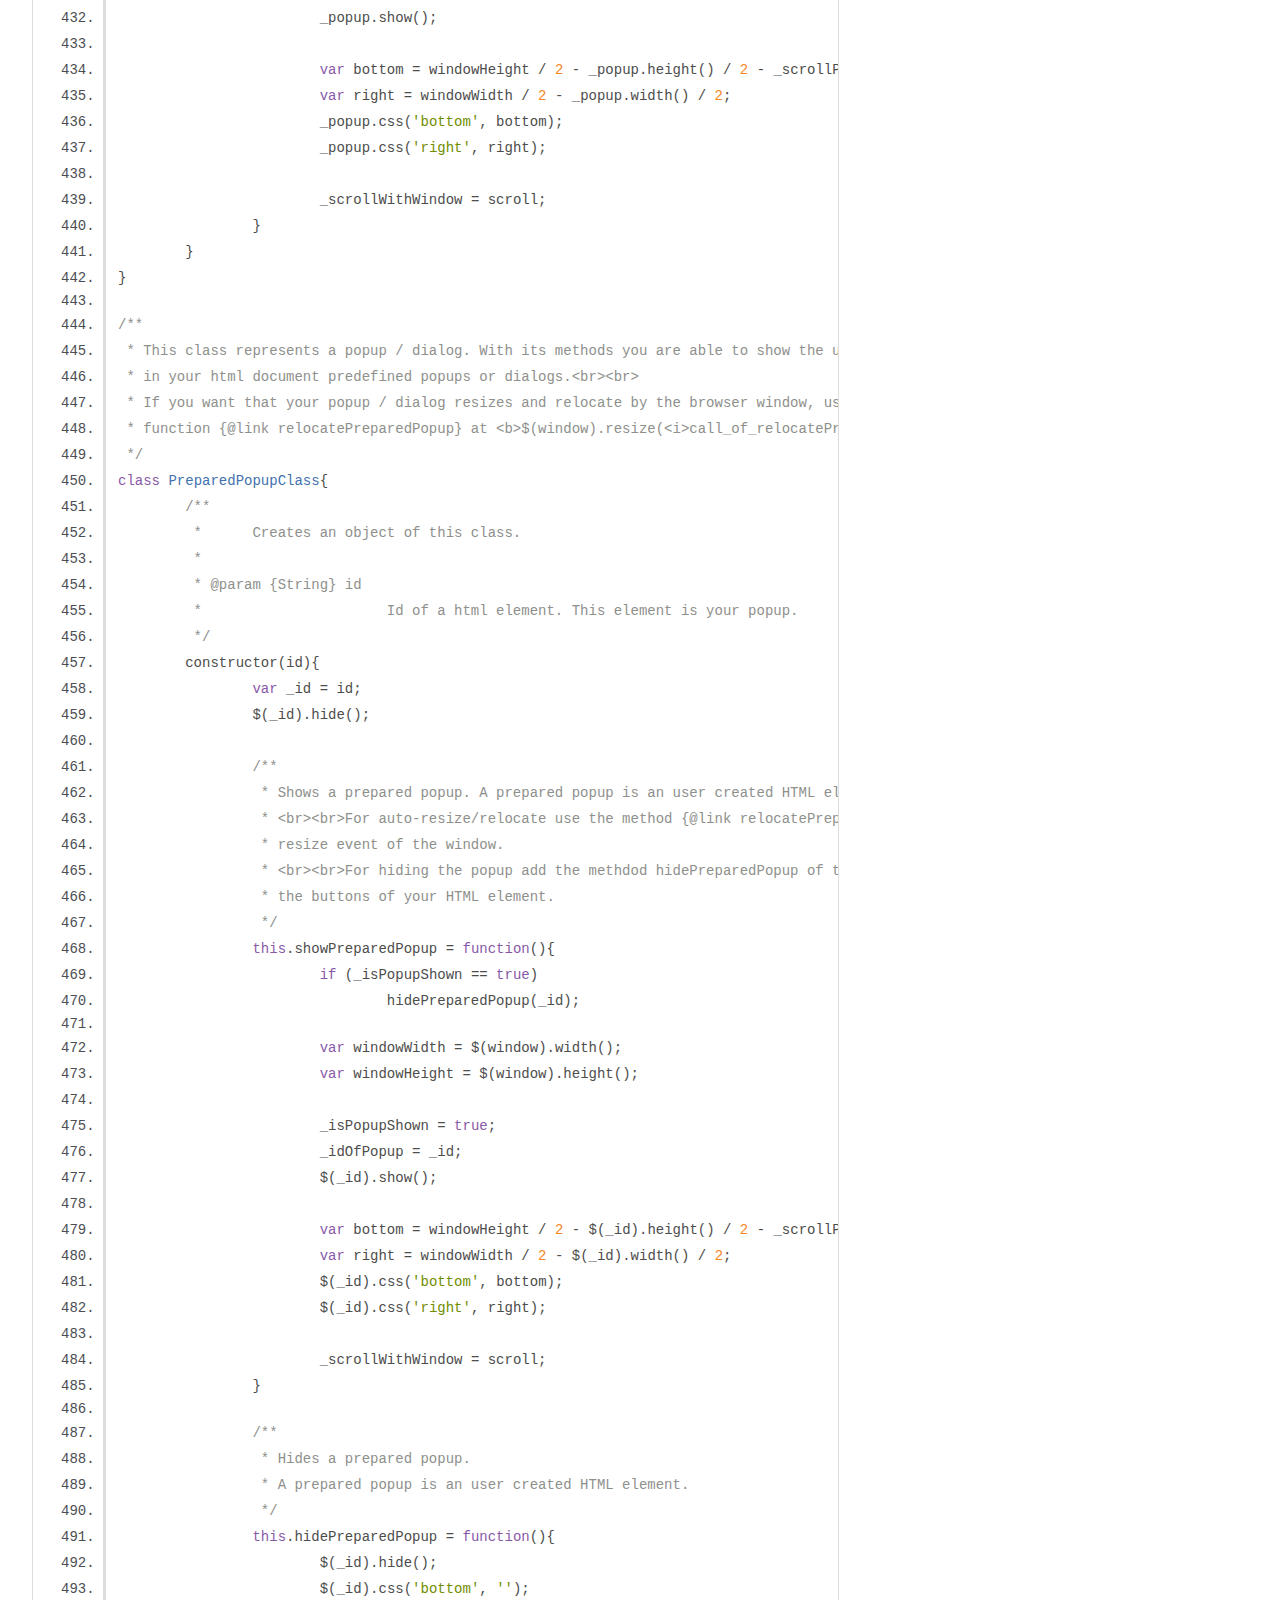
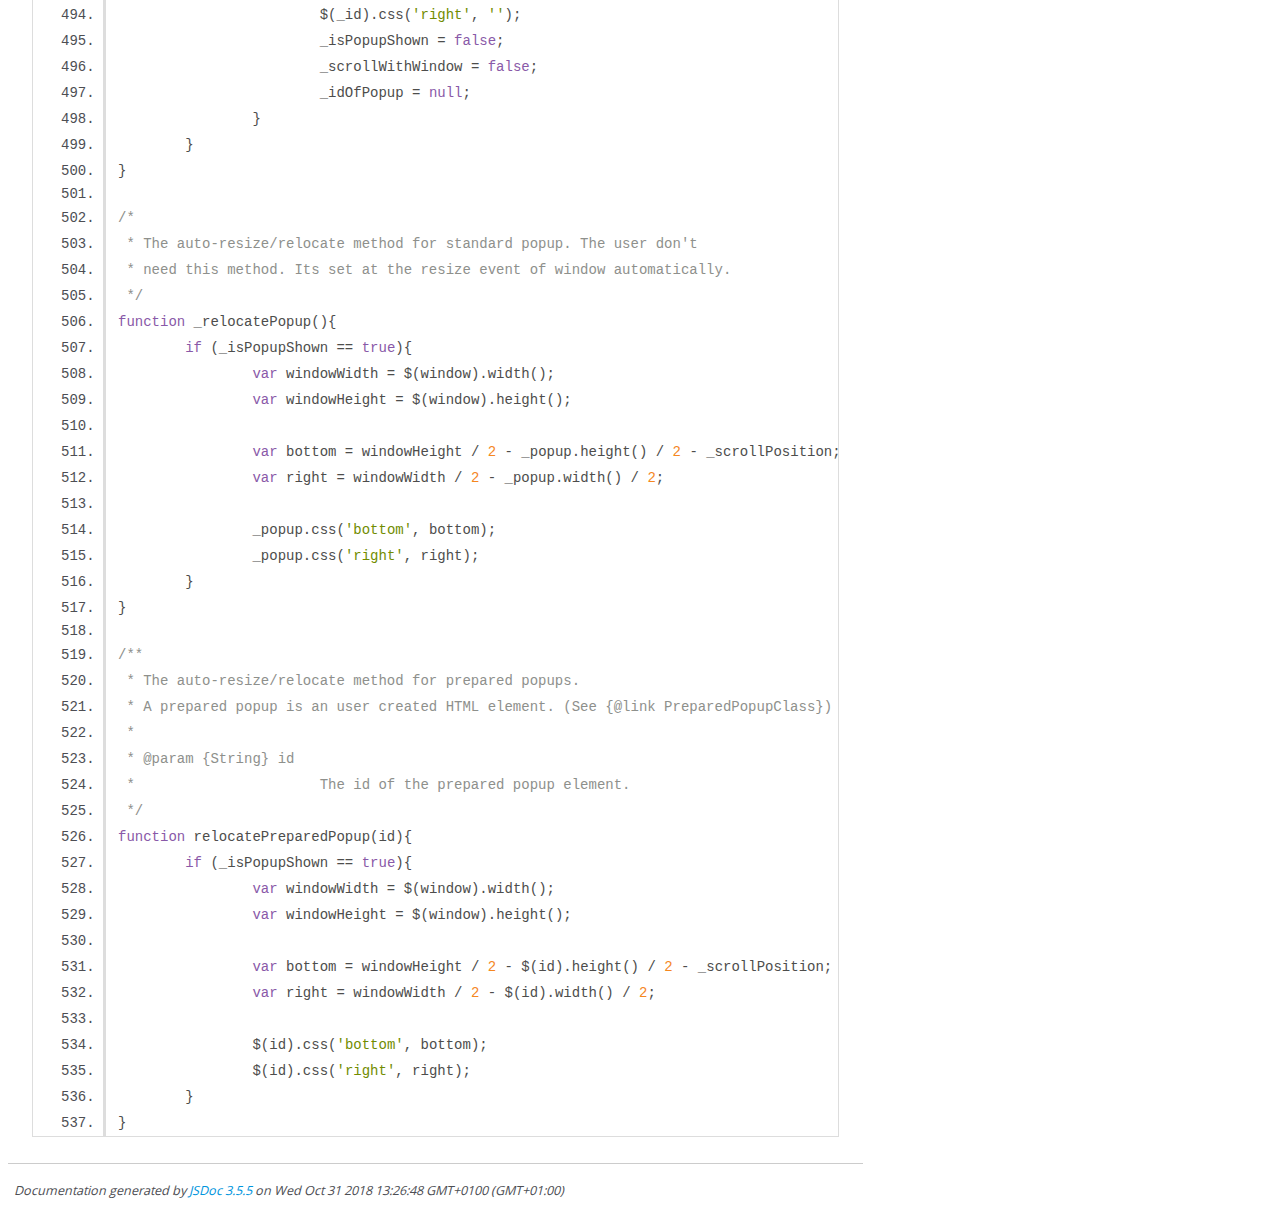
<file: documentation/popup.js.html>
<!DOCTYPE html>
<html lang="en">
<head>
    <meta charset="utf-8">
    <title>JSDoc: Source: popup.js</title>

    <script src="scripts/prettify/prettify.js"> </script>
    <script src="scripts/prettify/lang-css.js"> </script>
    <!--[if lt IE 9]>
      <script src="//html5shiv.googlecode.com/svn/trunk/html5.js"></script>
    <![endif]-->
    <link type="text/css" rel="stylesheet" href="styles/prettify-tomorrow.css">
    <link type="text/css" rel="stylesheet" href="styles/jsdoc-default.css">
</head>

<body>

<div id="main">

    <h1 class="page-title">Source: popup.js</h1>

    



    
    <section>
        <article>
            <pre class="prettyprint source linenums"><code>/**
 * @file This JavaScript file provides some methods for showing popups.
 * The following ID's and HTML-Classes are used by this JavaScript file:
 * &lt;ul>
 *	&lt;li>&lt;i>#popup&lt;/i>&lt;br>(has CSS [as an alternativ you can use the class &lt;i>.popup&lt;/i> for predefined pupups or dialogs])&lt;/li>
 *	&lt;li>&lt;i>#popup-button&lt;/i>&lt;br>(has CSS [as an alternativ you can use the class &lt;i>.popup-button&lt;/i> for predefined pupups or dialogs])&lt;/li>
 *	&lt;li>&lt;i>#popup-button:hover&lt;/i>&lt;br>(has CSS [the alternativ class of id #popup-button has the same hover CSS])&lt;/li>
 *	&lt;li>&lt;i>#popup-text&lt;/i>&lt;br>(has CSS [as an alternativ you can use the class &lt;i>.popup-text&lt;/i> for predefined pupups or dialogs])&lt;/li>
 *	&lt;li>&lt;i>.yes-action&lt;/i>&lt;/li>
 *	&lt;li>&lt;i>.ok-action&lt;/i>&lt;/li>
 *	&lt;li>&lt;i>.no-action&lt;/i>&lt;/li>
 *	&lt;li>&lt;i>.cancel-action&lt;/i>&lt;/li>
 * &lt;/ul>
 * &lt;br>&lt;br>For correct usability you need the popup.css file.
 * &lt;br>This library is licensed under MIT. For more information look at the
 * license file in the git repository.
 * 
 * 
 * @author Patrick Siegmund
 * @version 1.3.1
 */

/*
 * State of popup visibility.
 */
var _isPopupShown = false;

/*
 * Position of the scrollbar at the web page.
 */
var _scrollPosition = 0;

/*
 * Popup should scroll with the page.
 */
var _scrollWithWindow = false;

/*
 * ID of the popup html element.
 */
var _idOfPopup = null;

/*
 * Actual action listener for popup buttons.
 */
var _actActionListener = null;

/*
 * The popup object.
 */
var _popup = null;

/**
 * A class with constants for action types. You need this types for dialogs.
 * This class has a global variable: {@link ActionType}
 *
 * @author Patrick Siegmund
 */
class ActionTypeClass{
	constructor(){
		/**
		 * ActionType for standard popups.&lt;br>
		 *	return value ok = &lt;b>0&lt;/b>
		 * @type {int}
		 */
		this.OK_POPUP = 0;
		/**
		 * ActionType for dialogs with yes and no button.&lt;br>
		 *	return value yes = &lt;b>0&lt;/b>&lt;br>
		 *	return value no = &lt;b>1&lt;/b>
		 * @type {int}
		 */
		this.YES_NO_DIALOG = 1;
		/** 
		 * ActionType for dialogs with yes, no and cancel button.&lt;br>
		 *	return value yes = &lt;b>0&lt;/b>&lt;br>
		 *	return value no = &lt;b>1&lt;/b>&lt;br>
		 *	return value cancel = &lt;b>2&lt;/b>
		 * @type {int}
		 */
		this.YES_NO_CANCEL_DIALOG = 2;
		/**
		 * ActionType for dialogs with ok and cancel button.&lt;br>
		 *	return value ok = &lt;b>0&lt;/b>&lt;br>
		 *	return value cancel = &lt;b>1&lt;/b>
		 * @type {int}
		 */
		this.OK_CANCEL_DIALOG = 3;
		
		/**
		 * Gets the name of the action type by the action type value.
		 *
		 * @param {int} actionType
		 * 				The action type value.
		 * @return {String} The name of the action type.
		 * @throws {Error} No such type defined!
		 */
		this.getName = function(actionType){
			switch (actionType){
				case this.OK_POPUP:
					return 'OK_POPUP';
				case this.YES_NO_DIALOG:
					return 'YES_NO_DIALOG';
				case this.YES_NO_CANCEL_DIALOG:
					return 'YES_NO_CANCEL_DIALOG';
				case this.OK_CANCEL_DIALOG:
					return 'OK_CANCEL_DIALOG';
				default:
					throw new Error("No such type defined! ActionType: " + actionType);
			}
		}
	}
}

/**
 * Object of class {@link ActionTypeClass}.
 */
var ActionType = new ActionTypeClass();

/**
 * Holds the last used action type (see {@link ActionTypeClass}) and the return value of dialogs and popups.
 * This class has a global variable: {@link DialogReturn}
 *
 * @author Patrick Siegmund
 */
class DialogReturnClass{
	/**
	 * Creates a dialog return.
	 *
	 * @param {int} actionType
	 *				The action type value of the last dialog or popup.
	 * @param {int} returnValue
	 *				The return value of the last dialog or popup.
	 */
	constructor(actionType, returnValue){
		var _actionType = actionType;
		var _returnValue = returnValue;
		
		/**
		 * Gets the action type of the last dialog.
		 *
		 * @return {int} The last action type.
		 */
		this.getActionType = function(){
			return _actionType;
		}
		
		/**
		 * Gets the return value of the last dialog.
		 *
		 * @return {int} The last return value.
		 */
		this.getReturnValue = function(){
			return _returnValue;
		}
	}
}

/**
 * Object of class {@link DialogReturnClass}.
 */
var DialogReturn = new DialogReturnClass(ActionType.OK_POPUP, 0);



/**
 * A class with constants for button texts.
 * This class has a global variable: {@link ButtonText}
 *
 * @author Patrick Siegmund
 */
class ButtonTextClass{
	constructor(){
		/**
		 * Standard button text &lt;b>'Ok'&lt;/b>.
		 * @type {String}
		 * 
		 */
		this.OK_BUTTON_TEXT = 'Ok';
		/**
		 * Standard button text &lt;b>'Ja'&lt;/b>.
		 * @type {String}
		 */
		this.YES_BUTTON_TEXT = 'Ja';
		/**
		 * Standard button text &lt;b>'Nein'&lt;/b>.
		 * @type {String}
		 */
		this.NO_BUTTON_TEXT = 'Nein';
		/**
		 * Standard button text &lt;b>'Abbrechen'&lt;/b>.
		 * @type {String}
		 */
		this.CANCEL_BUTTON_TEXT = 'Abbrechen';
	}
}

/**
 * Object of class {@link ButtonTextClass}.
 */
var ButtonText = new ButtonTextClass();


/*
 * A class with standard actions for buttons on standrad popups / dialogs.
 *
 * @author Patrick Siegmund
 */
class StandardActionCommandClass{
	constructor(){
		/*
		 * Hides the standard popup (used as standard action; private use only!).
		 */
		this.hidePopup = function(){
			hidePopupFunction();
		}
		
		/*
		 * A dialog action for a yes button on actionType ActionType.YES_NO_DIALOG. (private use only!)&lt;br>
		 *	dialog return value = &lt;b>0&lt;/b>
		 */
		this.yesNoDialog_yesAction = function(){
			DialogReturn = new DialogReturnClass(ActionType.YES_NO_DIALOG, 0);
			hidePopupFunction();
			_actActionListener();
		}

		/*
		 * A dialog action for the no button on actionType ActionType.YES_NO_DIALOG. (private use only!)&lt;br>
		 *	dialog return value = &lt;b>1&lt;/b>
		 */
		this.yesNoDialog_noAction = function(){
			DialogReturn = new DialogReturnClass(ActionType.YES_NO_DIALOG, 1);
			hidePopupFunction();
			_actActionListener();
		}

		/*
		 * A dialog action for the yes button on actionType ActionType.YES_NO_CANCEL_DIALOG. (private use only!)&lt;br>
		 *	dialog return value = &lt;b>0&lt;/b>
		 */
		this.yesNoCancelDialog_yesAction = function(){
			DialogReturn = new DialogReturnClass(ActionType.YES_NO_CANCEL_DIALOG, 0);
			hidePopupFunction();
			_actActionListener();
		}

		/*
		 * A dialog action for the no button on actionType ActionType.YES_NO_CANCEL_DIALOG. (private use only!)&lt;br>
		 *	dialog return value = &lt;b>1&lt;/b>
		 */
		this.yesNoCancelDialog_noAction = function(){
			DialogReturn = new DialogReturnClass(ActionType.YES_NO_CANCEL_DIALOG, 1);
			hidePopupFunction();
			_actActionListener();
		}

		/*
		 * A dialog action for the cancel button on actionType ActionType.YES_NO_CANCEL_DIALOG. (private use only!)&lt;br>
		 *	dialog return value = &lt;b>2&lt;/b>
		 */
		this.yesNoCancelDialog_cancelAction = function(){
			DialogReturn = new DialogReturnClass(ActionType.YES_NO_CANCEL_DIALOG, 2);
			hidePopupFunction();
			_actActionListener();
		}

		/*
		 * A dialog action for the ok button on actionType ActionType.OK_CANCEL_DIALOG. (private use only!)&lt;br>
		 *	dialog return value = &lt;b>0&lt;/b>
		 */
		this.okCancelDialog_okAction = function(){
			DialogReturn = new DialogReturnClass(ActionType.OK_CANCEL_DIALOG, 0);
			hidePopupFunction();
			_actActionListener();
		}

		/*
		 * A dialog action for the cancel button on actionType ActionType.OK_CANCEL_DIALOG. (private use only!)&lt;br>
		 *	dialog return value = &lt;b>1&lt;/b>
		 */
		this.okCancelDialog_cancelAction = function(){
			DialogReturn = new DialogReturnClass(ActionType.OK_CANCEL_DIALOG, 1);
			hidePopupFunction();
			_actActionListener();
		}
		
		function hidePopupFunction(){
			_popup.hide();
			_popup.children().remove();
			_popup.css('bottom', '');
			_popup.css('right', '');
			_isPopupShown = false;
			_scrollWithWindow = false;
			_idOfPopup = null;
		}
	}
}

/*
 * Object of class {@link StandardActionCommandClass}.
 */
var _StandardActionCommand = new StandardActionCommandClass();

$(document).ready(function(){
	$(window).resize(_relocatePopup);
	$(window).scroll(function(){
		_scrollPosition = $(window).scrollTop();
		
		if (_scrollWithWindow == true &amp;&amp; _idOfPopup != null &amp;&amp; _popup != null)
			_relocatePopup(_idOfPopup);
	});
});

/**
 * This class represents a popup / dialog. With its methods you are able to show the user
 * standard popups or dialogs.
 */
class PopupClass{
	constructor(){
		_popup = $('&lt;div>&lt;/div>').attr('id', 'popup').appendTo('body');
		_popup.hide();
		
		/**
		 * Show standard popup.
		 *
		 * @param {String} title
		 *			The Title of the popup. Can be null.
		 * @param {String} text
		 *			The text wich should be shown in the popup.
		 * @param {boolean} scroll
		 *			True, if the popup should be in the middle of the screen by scrolling.
		 * @param {String} actionText
		 *			The text of the action (button title). DEFAULT = 'Ok'
		 * @param {function} action
		 *			The action that will processed by click on the button
		 *			of the popup (onClick function). DEFAULT = _StandardActionCommand.hidePopup()
		 */
		this.showPopup = function(title, text, scroll, actionText, action){
			if (_isPopupShown == true)
				_StandardActionCommand.hidePopup();
			
			if (typeof actionText === "undefined")
				actionText = ButtonText.OK_BUTTON_TEXT;
			if (typeof action === "undefined")
				action = _StandardActionCommand.hidePopup;

			var windowWidth = $(window).width();
			var windowHeight = $(window).height();
			
			if (typeof title !== "undefined" &amp;&amp; title != null &amp;&amp; title != '')
				_popup.append('&lt;h3 id="popup-title">' + title + '&lt;/h3>');
			_popup.append('&lt;p id="popup-text">' + text + '&lt;/p>');
			_popup.append('&lt;button id="popup-button">' + actionText + '&lt;/button>');
			_popup.find('#popup-button').click(action);
			
			_isPopupShown = true;
			_idOfPopup = _popup;
			DialogReturn = new DialogReturnClass(ActionType.OK_POPUP, 0);
			_popup.show();
			
			var bottom = windowHeight / 2 - _popup.height() / 2 - _scrollPosition;
			var right = windowWidth / 2 - _popup.width() / 2;
			_popup.css('bottom', bottom);
			_popup.css('right', right);
			
			_scrollWithWindow = scroll;
		}

		/**
		 * Show a standard dialog. The actionType decides wich dialog options are aviable.
		 *
		 * @param {String} title
		 *			The Title of the dialog. Can be null.
		 * @param {String} text
		 *			The text wich should be shown in the dialog.
		 * @param {boolean} scroll
		 *			Boolean - true, if the dialog should be in the middle of
		 *			of the screen by scrolling.
		 * @param {ActionTypeClass} actionType
		 *			The type of dialog. You can choose the following types:
		 *				&lt;br>- {@link ActionType}.YES_NO_DIALOG
		 *				&lt;br>- {@link ActionType}.YES_NO_CANCEL_DIALOG
		 *				&lt;br>- {@link ActionType}.OK_CANCEL_DIALOG
		 *				&lt;br>- {@link ActionType}.OK_POPUP
		 *			&lt;br>The default dialog is the {@link ActionType}.OK_POPUP. The return value of the standard popup is always &lt;b>0&lt;/b>.
		 * @param {function} actionListener
		 *			A function wich is processed after hiding the dialog.
		 */
		this.showDialogPopup = function(title, text, scroll, actionType, actionListener){
			if (_isPopupShown == true)
				_StandardActionCommand.hidePopup();

			var windowWidth = $(window).width();
			var windowHeight = $(window).height();
			
			if (typeof title !== "undefined" &amp;&amp; title != null &amp;&amp; title != '')
				_popup.append('&lt;h3 id="popup-title">' + title + '&lt;/h3>');
			_popup.append('&lt;p id="popup-text">' + text + '&lt;/p>');
			switch (actionType){
				case ActionType.YES_NO_DIALOG:
					_popup.append('&lt;button id="popup-button" class="yes-action">' + ButtonText.YES_BUTTON_TEXT + '&lt;/button>');
					_popup.find('#popup-button.yes-action').click(_StandardActionCommand.yesNoDialog_yesAction);
					_popup.append('&lt;button id="popup-button" class="no-action">' + ButtonText.NO_BUTTON_TEXT + '&lt;/button>');
					_popup.find('#popup-button.no-action').click(_StandardActionCommand.yesNoDialog_noAction);
					break;
				case ActionType.YES_NO_CANCEL_DIALOG:
					_popup.append('&lt;button id="popup-button" class="yes-action">' + ButtonText.YES_BUTTON_TEXT + '&lt;/button>');
					_popup.find('#popup-button.yes-action').click(_StandardActionCommand.yesNoCancelDialog_yesAction);
					_popup.append('&lt;button id="popup-button" class="no-action">' + ButtonText.NO_BUTTON_TEXT + '&lt;/button>');
					_popup.find('#popup-button.no-action').click(_StandardActionCommand.yesNoCancelDialog_noAction);
					_popup.append('&lt;button id="popup-button" class="cancel-action">' + ButtonText.CANCEL_BUTTON_TEXT + '&lt;/button>');
					_popup.find('#popup-button.cancel-action').click(_StandardActionCommand.yesNoCancelDialog_cancelAction);
					break;
				case ActionType.OK_CANCEL_DIALOG:
					_popup.append('&lt;button id="popup-button" class="ok-action">' + ButtonText.OK_BUTTON_TEXT + '&lt;/button>');
					_popup.find('#popup-button.ok-action').click(_StandardActionCommand.okCancelDialog_okAction);
					_popup.append('&lt;button id="popup-button" class="cancel-action">' + ButtonText.CANCEL_BUTTON_TEXT + '&lt;/button>');
					_popup.find('#popup-button.cancel-action').click(_StandardActionCommand.okCancelDialog_cancelAction);
					break;
				default:
					_popup.append('&lt;button id="popup-button" class="ok-action">' + ButtonText.OK_BUTTON_TEXT + '&lt;/button>');
					_popup.find('#popup-button.ok-action').click(_StandardActionCommand.hidePopup);
					DialogReturn = new DialogReturnClass(ActionType.OK_POPUP, 0);
					if (typeof actionListener !== "undefined" &amp;&amp; actionListener != null)
						_popup.find('#popup-button.ok-action').click(actionListener);
			}
			
			_isPopupShown = true;
			_idOfPopup = _popup;
			_actActionListener = actionListener;
			_popup.show();
			
			var bottom = windowHeight / 2 - _popup.height() / 2 - _scrollPosition;
			var right = windowWidth / 2 - _popup.width() / 2;
			_popup.css('bottom', bottom);
			_popup.css('right', right);
			
			_scrollWithWindow = scroll;
		}
	}
}

/**
 * This class represents a popup / dialog. With its methods you are able to show the user
 * in your html document predefined popups or dialogs.&lt;br>&lt;br>
 * If you want that your popup / dialog resizes and relocate by the browser window, use the global
 * function {@link relocatePreparedPopup} at &lt;b>$(window).resize(&lt;i>call_of_relocatePreparedPopup&lt;/i>);&lt;/b>.
 */
class PreparedPopupClass{
	/**
	 *	Creates an object of this class.
	 *
	 * @param {String} id
	 *			Id of a html element. This element is your popup.
	 */
	constructor(id){
		var _id = id;
		$(_id).hide();
		
		/**
		 * Shows a prepared popup. A prepared popup is an user created HTML element.
		 * &lt;br>&lt;br>For auto-resize/relocate use the method {@link relocatePreparedPopup} at the
		 * resize event of the window.
		 * &lt;br>&lt;br>For hiding the popup add the methdod hidePreparedPopup of this class to
		 * the buttons of your HTML element.
		 */
		this.showPreparedPopup = function(){
			if (_isPopupShown == true)
				hidePreparedPopup(_id);

			var windowWidth = $(window).width();
			var windowHeight = $(window).height();
			
			_isPopupShown = true;
			_idOfPopup = _id;
			$(_id).show();
			
			var bottom = windowHeight / 2 - $(_id).height() / 2 - _scrollPosition;
			var right = windowWidth / 2 - $(_id).width() / 2;
			$(_id).css('bottom', bottom);
			$(_id).css('right', right);
			
			_scrollWithWindow = scroll;
		}

		/**
		 * Hides a prepared popup.
		 * A prepared popup is an user created HTML element.
		 */
		this.hidePreparedPopup = function(){
			$(_id).hide();
			$(_id).css('bottom', '');
			$(_id).css('right', '');
			_isPopupShown = false;
			_scrollWithWindow = false;
			_idOfPopup = null;
		}
	}
}

/*
 * The auto-resize/relocate method for standard popup. The user don't
 * need this method. Its set at the resize event of window automatically.
 */
function _relocatePopup(){
	if (_isPopupShown == true){
		var windowWidth = $(window).width();
		var windowHeight = $(window).height();
		
		var bottom = windowHeight / 2 - _popup.height() / 2 - _scrollPosition;
		var right = windowWidth / 2 - _popup.width() / 2;
		
		_popup.css('bottom', bottom);
		_popup.css('right', right);
	}
}

/**
 * The auto-resize/relocate method for prepared popups.
 * A prepared popup is an user created HTML element. (See {@link PreparedPopupClass})
 *
 * @param {String} id
 *			The id of the prepared popup element.
 */
function relocatePreparedPopup(id){
	if (_isPopupShown == true){
		var windowWidth = $(window).width();
		var windowHeight = $(window).height();
		
		var bottom = windowHeight / 2 - $(id).height() / 2 - _scrollPosition;
		var right = windowWidth / 2 - $(id).width() / 2;
		
		$(id).css('bottom', bottom);
		$(id).css('right', right);
	}
}</code></pre>
        </article>
    </section>




</div>

<nav>
    <h2><a href="index.html">Home</a></h2><h3>Classes</h3><ul><li><a href="ActionTypeClass.html">ActionTypeClass</a></li><li><a href="ButtonTextClass.html">ButtonTextClass</a></li><li><a href="DialogReturnClass.html">DialogReturnClass</a></li><li><a href="PopupClass.html">PopupClass</a></li><li><a href="PreparedPopupClass.html">PreparedPopupClass</a></li></ul><h3>Global</h3><ul><li><a href="global.html#ActionType">ActionType</a></li><li><a href="global.html#ButtonText">ButtonText</a></li><li><a href="global.html#DialogReturn">DialogReturn</a></li><li><a href="global.html#relocatePreparedPopup">relocatePreparedPopup</a></li></ul>
</nav>

<br class="clear">

<footer>
    Documentation generated by <a href="https://github.com/jsdoc3/jsdoc">JSDoc 3.5.5</a> on Wed Oct 31 2018 13:26:48 GMT+0100 (GMT+01:00)
</footer>

<script> prettyPrint(); </script>
<script src="scripts/linenumber.js"> </script>
</body>
</html>
</file>
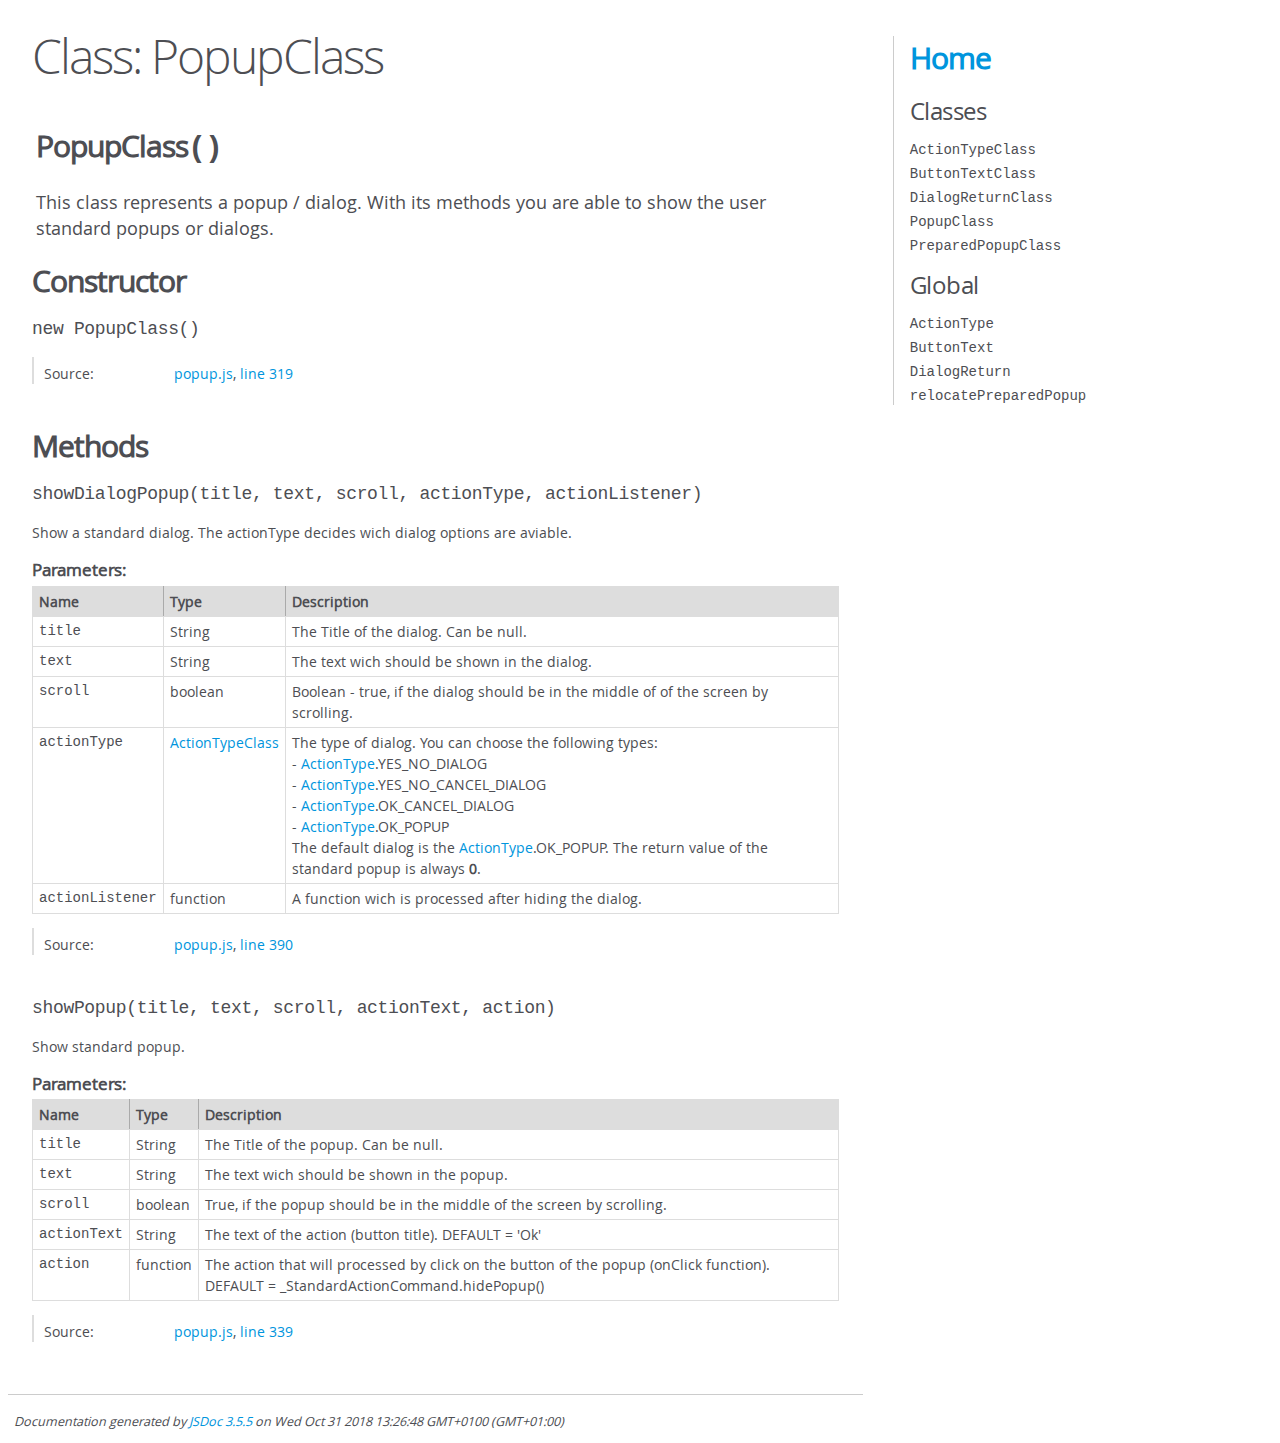
<file: documentation/PopupClass.html>
<!DOCTYPE html>
<html lang="en">
<head>
    <meta charset="utf-8">
    <title>JSDoc: Class: PopupClass</title>

    <script src="scripts/prettify/prettify.js"> </script>
    <script src="scripts/prettify/lang-css.js"> </script>
    <!--[if lt IE 9]>
      <script src="//html5shiv.googlecode.com/svn/trunk/html5.js"></script>
    <![endif]-->
    <link type="text/css" rel="stylesheet" href="styles/prettify-tomorrow.css">
    <link type="text/css" rel="stylesheet" href="styles/jsdoc-default.css">
</head>

<body>

<div id="main">

    <h1 class="page-title">Class: PopupClass</h1>

    




<section>

<header>
    
        <h2><span class="attribs"><span class="type-signature"></span></span>PopupClass<span class="signature">()</span><span class="type-signature"></span></h2>
        
            <div class="class-description">This class represents a popup / dialog. With its methods you are able to show the user
standard popups or dialogs.</div>
        
    
</header>

<article>
    <div class="container-overview">
    
        

    
    <h2>Constructor</h2>
    

    
    <h4 class="name" id="PopupClass"><span class="type-signature"></span>new PopupClass<span class="signature">()</span><span class="type-signature"></span></h4>
    

    















<dl class="details">

    

    

    

    

    

    

    

    

    

    

    

    

    
    <dt class="tag-source">Source:</dt>
    <dd class="tag-source"><ul class="dummy"><li>
        <a href="popup.js.html">popup.js</a>, <a href="popup.js.html#line319">line 319</a>
    </li></ul></dd>
    

    

    

    
</dl>


















    
    </div>

    

    

    

    

    

    

    

    
        <h3 class="subsection-title">Methods</h3>

        
            

    

    
    <h4 class="name" id="showDialogPopup"><span class="type-signature"></span>showDialogPopup<span class="signature">(title, text, scroll, actionType, actionListener)</span><span class="type-signature"></span></h4>
    

    



<div class="description">
    Show a standard dialog. The actionType decides wich dialog options are aviable.
</div>









    <h5>Parameters:</h5>
    

<table class="params">
    <thead>
    <tr>
        
        <th>Name</th>
        

        <th>Type</th>

        

        

        <th class="last">Description</th>
    </tr>
    </thead>

    <tbody>
    

        <tr>
            
                <td class="name"><code>title</code></td>
            

            <td class="type">
            
                
<span class="param-type">String</span>


            
            </td>

            

            

            <td class="description last">The Title of the dialog. Can be null.</td>
        </tr>

    

        <tr>
            
                <td class="name"><code>text</code></td>
            

            <td class="type">
            
                
<span class="param-type">String</span>


            
            </td>

            

            

            <td class="description last">The text wich should be shown in the dialog.</td>
        </tr>

    

        <tr>
            
                <td class="name"><code>scroll</code></td>
            

            <td class="type">
            
                
<span class="param-type">boolean</span>


            
            </td>

            

            

            <td class="description last">Boolean - true, if the dialog should be in the middle of
			of the screen by scrolling.</td>
        </tr>

    

        <tr>
            
                <td class="name"><code>actionType</code></td>
            

            <td class="type">
            
                
<span class="param-type"><a href="ActionTypeClass.html">ActionTypeClass</a></span>


            
            </td>

            

            

            <td class="description last">The type of dialog. You can choose the following types:
				<br>- <a href="global.html#ActionType">ActionType</a>.YES_NO_DIALOG
				<br>- <a href="global.html#ActionType">ActionType</a>.YES_NO_CANCEL_DIALOG
				<br>- <a href="global.html#ActionType">ActionType</a>.OK_CANCEL_DIALOG
				<br>- <a href="global.html#ActionType">ActionType</a>.OK_POPUP
			<br>The default dialog is the <a href="global.html#ActionType">ActionType</a>.OK_POPUP. The return value of the standard popup is always <b>0</b>.</td>
        </tr>

    

        <tr>
            
                <td class="name"><code>actionListener</code></td>
            

            <td class="type">
            
                
<span class="param-type">function</span>


            
            </td>

            

            

            <td class="description last">A function wich is processed after hiding the dialog.</td>
        </tr>

    
    </tbody>
</table>






<dl class="details">

    

    

    

    

    

    

    

    

    

    

    

    

    
    <dt class="tag-source">Source:</dt>
    <dd class="tag-source"><ul class="dummy"><li>
        <a href="popup.js.html">popup.js</a>, <a href="popup.js.html#line390">line 390</a>
    </li></ul></dd>
    

    

    

    
</dl>


















        
            

    

    
    <h4 class="name" id="showPopup"><span class="type-signature"></span>showPopup<span class="signature">(title, text, scroll, actionText, action)</span><span class="type-signature"></span></h4>
    

    



<div class="description">
    Show standard popup.
</div>









    <h5>Parameters:</h5>
    

<table class="params">
    <thead>
    <tr>
        
        <th>Name</th>
        

        <th>Type</th>

        

        

        <th class="last">Description</th>
    </tr>
    </thead>

    <tbody>
    

        <tr>
            
                <td class="name"><code>title</code></td>
            

            <td class="type">
            
                
<span class="param-type">String</span>


            
            </td>

            

            

            <td class="description last">The Title of the popup. Can be null.</td>
        </tr>

    

        <tr>
            
                <td class="name"><code>text</code></td>
            

            <td class="type">
            
                
<span class="param-type">String</span>


            
            </td>

            

            

            <td class="description last">The text wich should be shown in the popup.</td>
        </tr>

    

        <tr>
            
                <td class="name"><code>scroll</code></td>
            

            <td class="type">
            
                
<span class="param-type">boolean</span>


            
            </td>

            

            

            <td class="description last">True, if the popup should be in the middle of the screen by scrolling.</td>
        </tr>

    

        <tr>
            
                <td class="name"><code>actionText</code></td>
            

            <td class="type">
            
                
<span class="param-type">String</span>


            
            </td>

            

            

            <td class="description last">The text of the action (button title). DEFAULT = 'Ok'</td>
        </tr>

    

        <tr>
            
                <td class="name"><code>action</code></td>
            

            <td class="type">
            
                
<span class="param-type">function</span>


            
            </td>

            

            

            <td class="description last">The action that will processed by click on the button
			of the popup (onClick function). DEFAULT = _StandardActionCommand.hidePopup()</td>
        </tr>

    
    </tbody>
</table>






<dl class="details">

    

    

    

    

    

    

    

    

    

    

    

    

    
    <dt class="tag-source">Source:</dt>
    <dd class="tag-source"><ul class="dummy"><li>
        <a href="popup.js.html">popup.js</a>, <a href="popup.js.html#line339">line 339</a>
    </li></ul></dd>
    

    

    

    
</dl>


















        
    

    

    
</article>

</section>




</div>

<nav>
    <h2><a href="index.html">Home</a></h2><h3>Classes</h3><ul><li><a href="ActionTypeClass.html">ActionTypeClass</a></li><li><a href="ButtonTextClass.html">ButtonTextClass</a></li><li><a href="DialogReturnClass.html">DialogReturnClass</a></li><li><a href="PopupClass.html">PopupClass</a></li><li><a href="PreparedPopupClass.html">PreparedPopupClass</a></li></ul><h3>Global</h3><ul><li><a href="global.html#ActionType">ActionType</a></li><li><a href="global.html#ButtonText">ButtonText</a></li><li><a href="global.html#DialogReturn">DialogReturn</a></li><li><a href="global.html#relocatePreparedPopup">relocatePreparedPopup</a></li></ul>
</nav>

<br class="clear">

<footer>
    Documentation generated by <a href="https://github.com/jsdoc3/jsdoc">JSDoc 3.5.5</a> on Wed Oct 31 2018 13:26:48 GMT+0100 (GMT+01:00)
</footer>

<script> prettyPrint(); </script>
<script src="scripts/linenumber.js"> </script>
</body>
</html>
</file>
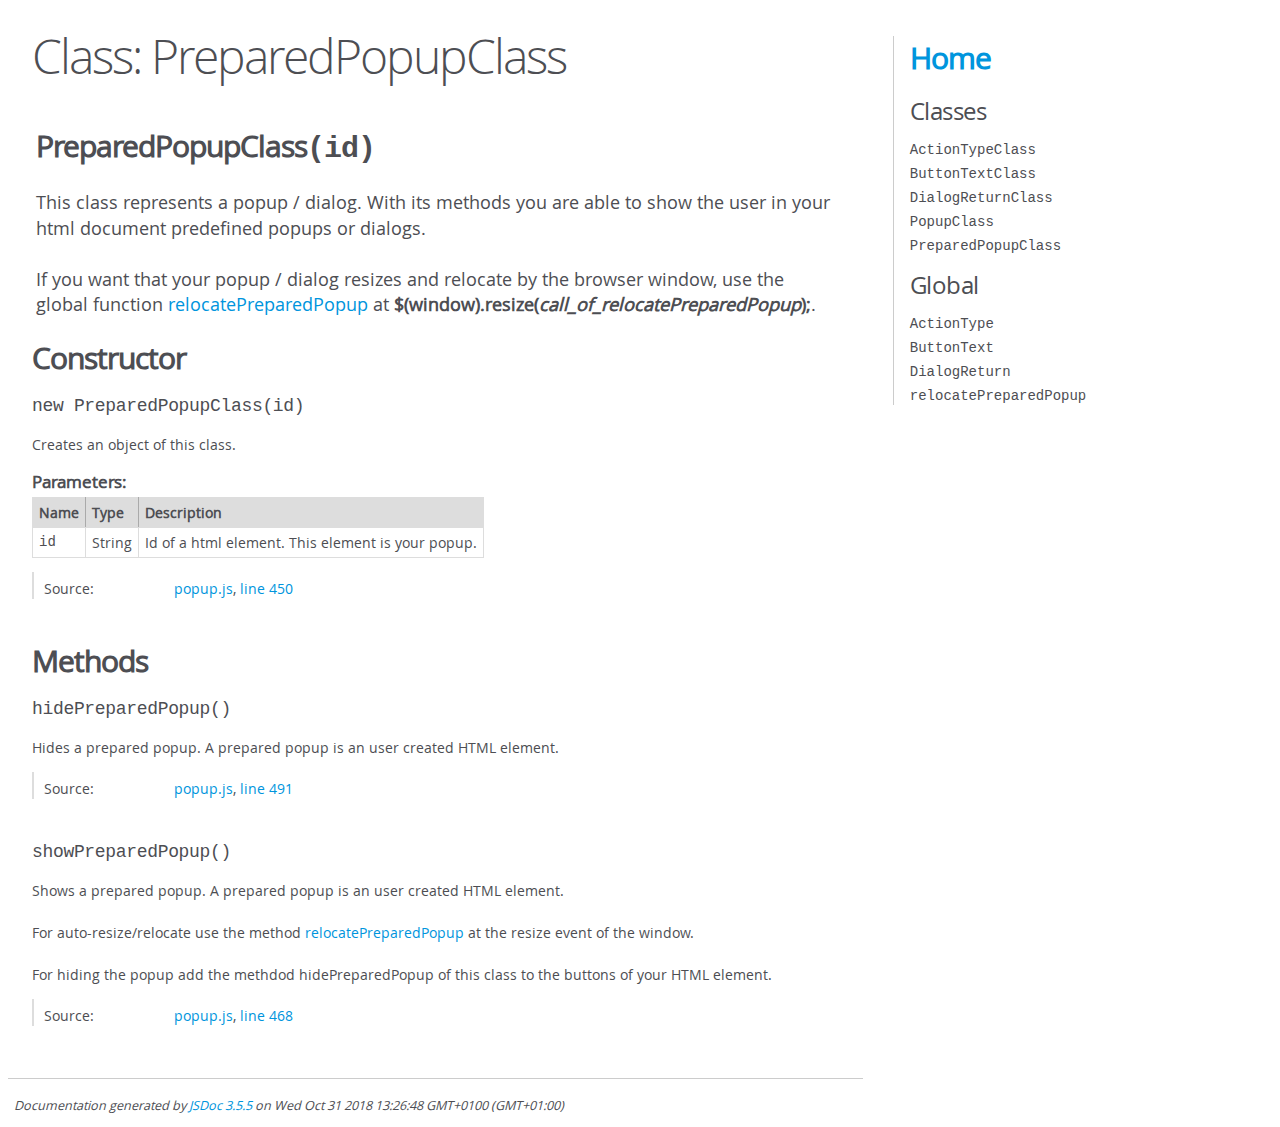
<file: documentation/PreparedPopupClass.html>
<!DOCTYPE html>
<html lang="en">
<head>
    <meta charset="utf-8">
    <title>JSDoc: Class: PreparedPopupClass</title>

    <script src="scripts/prettify/prettify.js"> </script>
    <script src="scripts/prettify/lang-css.js"> </script>
    <!--[if lt IE 9]>
      <script src="//html5shiv.googlecode.com/svn/trunk/html5.js"></script>
    <![endif]-->
    <link type="text/css" rel="stylesheet" href="styles/prettify-tomorrow.css">
    <link type="text/css" rel="stylesheet" href="styles/jsdoc-default.css">
</head>

<body>

<div id="main">

    <h1 class="page-title">Class: PreparedPopupClass</h1>

    




<section>

<header>
    
        <h2><span class="attribs"><span class="type-signature"></span></span>PreparedPopupClass<span class="signature">(id)</span><span class="type-signature"></span></h2>
        
            <div class="class-description">This class represents a popup / dialog. With its methods you are able to show the user
in your html document predefined popups or dialogs.<br><br>
If you want that your popup / dialog resizes and relocate by the browser window, use the global
function <a href="global.html#relocatePreparedPopup">relocatePreparedPopup</a> at <b>$(window).resize(<i>call_of_relocatePreparedPopup</i>);</b>.</div>
        
    
</header>

<article>
    <div class="container-overview">
    
        

    
    <h2>Constructor</h2>
    

    
    <h4 class="name" id="PreparedPopupClass"><span class="type-signature"></span>new PreparedPopupClass<span class="signature">(id)</span><span class="type-signature"></span></h4>
    

    



<div class="description">
    Creates an object of this class.
</div>









    <h5>Parameters:</h5>
    

<table class="params">
    <thead>
    <tr>
        
        <th>Name</th>
        

        <th>Type</th>

        

        

        <th class="last">Description</th>
    </tr>
    </thead>

    <tbody>
    

        <tr>
            
                <td class="name"><code>id</code></td>
            

            <td class="type">
            
                
<span class="param-type">String</span>


            
            </td>

            

            

            <td class="description last">Id of a html element. This element is your popup.</td>
        </tr>

    
    </tbody>
</table>






<dl class="details">

    

    

    

    

    

    

    

    

    

    

    

    

    
    <dt class="tag-source">Source:</dt>
    <dd class="tag-source"><ul class="dummy"><li>
        <a href="popup.js.html">popup.js</a>, <a href="popup.js.html#line450">line 450</a>
    </li></ul></dd>
    

    

    

    
</dl>


















    
    </div>

    

    

    

    

    

    

    

    
        <h3 class="subsection-title">Methods</h3>

        
            

    

    
    <h4 class="name" id="hidePreparedPopup"><span class="type-signature"></span>hidePreparedPopup<span class="signature">()</span><span class="type-signature"></span></h4>
    

    



<div class="description">
    Hides a prepared popup.
A prepared popup is an user created HTML element.
</div>













<dl class="details">

    

    

    

    

    

    

    

    

    

    

    

    

    
    <dt class="tag-source">Source:</dt>
    <dd class="tag-source"><ul class="dummy"><li>
        <a href="popup.js.html">popup.js</a>, <a href="popup.js.html#line491">line 491</a>
    </li></ul></dd>
    

    

    

    
</dl>


















        
            

    

    
    <h4 class="name" id="showPreparedPopup"><span class="type-signature"></span>showPreparedPopup<span class="signature">()</span><span class="type-signature"></span></h4>
    

    



<div class="description">
    Shows a prepared popup. A prepared popup is an user created HTML element.
<br><br>For auto-resize/relocate use the method <a href="global.html#relocatePreparedPopup">relocatePreparedPopup</a> at the
resize event of the window.
<br><br>For hiding the popup add the methdod hidePreparedPopup of this class to
the buttons of your HTML element.
</div>













<dl class="details">

    

    

    

    

    

    

    

    

    

    

    

    

    
    <dt class="tag-source">Source:</dt>
    <dd class="tag-source"><ul class="dummy"><li>
        <a href="popup.js.html">popup.js</a>, <a href="popup.js.html#line468">line 468</a>
    </li></ul></dd>
    

    

    

    
</dl>


















        
    

    

    
</article>

</section>




</div>

<nav>
    <h2><a href="index.html">Home</a></h2><h3>Classes</h3><ul><li><a href="ActionTypeClass.html">ActionTypeClass</a></li><li><a href="ButtonTextClass.html">ButtonTextClass</a></li><li><a href="DialogReturnClass.html">DialogReturnClass</a></li><li><a href="PopupClass.html">PopupClass</a></li><li><a href="PreparedPopupClass.html">PreparedPopupClass</a></li></ul><h3>Global</h3><ul><li><a href="global.html#ActionType">ActionType</a></li><li><a href="global.html#ButtonText">ButtonText</a></li><li><a href="global.html#DialogReturn">DialogReturn</a></li><li><a href="global.html#relocatePreparedPopup">relocatePreparedPopup</a></li></ul>
</nav>

<br class="clear">

<footer>
    Documentation generated by <a href="https://github.com/jsdoc3/jsdoc">JSDoc 3.5.5</a> on Wed Oct 31 2018 13:26:48 GMT+0100 (GMT+01:00)
</footer>

<script> prettyPrint(); </script>
<script src="scripts/linenumber.js"> </script>
</body>
</html>
</file>
<file: documentation/styles/prettify-tomorrow.css>
/* Tomorrow Theme */
/* Original theme - https://github.com/chriskempson/tomorrow-theme */
/* Pretty printing styles. Used with prettify.js. */
/* SPAN elements with the classes below are added by prettyprint. */
/* plain text */
.pln {
  color: #4d4d4c; }

@media screen {
  /* string content */
  .str {
    color: #718c00; }

  /* a keyword */
  .kwd {
    color: #8959a8; }

  /* a comment */
  .com {
    color: #8e908c; }

  /* a type name */
  .typ {
    color: #4271ae; }

  /* a literal value */
  .lit {
    color: #f5871f; }

  /* punctuation */
  .pun {
    color: #4d4d4c; }

  /* lisp open bracket */
  .opn {
    color: #4d4d4c; }

  /* lisp close bracket */
  .clo {
    color: #4d4d4c; }

  /* a markup tag name */
  .tag {
    color: #c82829; }

  /* a markup attribute name */
  .atn {
    color: #f5871f; }

  /* a markup attribute value */
  .atv {
    color: #3e999f; }

  /* a declaration */
  .dec {
    color: #f5871f; }

  /* a variable name */
  .var {
    color: #c82829; }

  /* a function name */
  .fun {
    color: #4271ae; } }
/* Use higher contrast and text-weight for printable form. */
@media print, projection {
  .str {
    color: #060; }

  .kwd {
    color: #006;
    font-weight: bold; }

  .com {
    color: #600;
    font-style: italic; }

  .typ {
    color: #404;
    font-weight: bold; }

  .lit {
    color: #044; }

  .pun, .opn, .clo {
    color: #440; }

  .tag {
    color: #006;
    font-weight: bold; }

  .atn {
    color: #404; }

  .atv {
    color: #060; } }
/* Style */
/*
pre.prettyprint {
  background: white;
  font-family: Consolas, Monaco, 'Andale Mono', monospace;
  font-size: 12px;
  line-height: 1.5;
  border: 1px solid #ccc;
  padding: 10px; }
*/

/* Specify class=linenums on a pre to get line numbering */
ol.linenums {
  margin-top: 0;
  margin-bottom: 0; }

/* IE indents via margin-left */
li.L0,
li.L1,
li.L2,
li.L3,
li.L4,
li.L5,
li.L6,
li.L7,
li.L8,
li.L9 {
  /* */ }

/* Alternate shading for lines */
li.L1,
li.L3,
li.L5,
li.L7,
li.L9 {
  /* */ }
</file>
<file: documentation/styles/jsdoc-default.css>
@font-face {
    font-family: 'Open Sans';
    font-weight: normal;
    font-style: normal;
    src: url('../fonts/OpenSans-Regular-webfont.eot');
    src:
        local('Open Sans'),
        local('OpenSans'),
        url('../fonts/OpenSans-Regular-webfont.eot?#iefix') format('embedded-opentype'),
        url('../fonts/OpenSans-Regular-webfont.woff') format('woff'),
        url('../fonts/OpenSans-Regular-webfont.svg#open_sansregular') format('svg');
}

@font-face {
    font-family: 'Open Sans Light';
    font-weight: normal;
    font-style: normal;
    src: url('../fonts/OpenSans-Light-webfont.eot');
    src:
        local('Open Sans Light'),
        local('OpenSans Light'),
        url('../fonts/OpenSans-Light-webfont.eot?#iefix') format('embedded-opentype'),
        url('../fonts/OpenSans-Light-webfont.woff') format('woff'),
        url('../fonts/OpenSans-Light-webfont.svg#open_sanslight') format('svg');
}

html
{
    overflow: auto;
    background-color: #fff;
    font-size: 14px;
}

body
{
    font-family: 'Open Sans', sans-serif;
    line-height: 1.5;
    color: #4d4e53;
    background-color: white;
}

a, a:visited, a:active {
    color: #0095dd;
    text-decoration: none;
}

a:hover {
    text-decoration: underline;
}

header
{
    display: block;
    padding: 0px 4px;
}

tt, code, kbd, samp {
    font-family: Consolas, Monaco, 'Andale Mono', monospace;
}

.class-description {
    font-size: 130%;
    line-height: 140%;
    margin-bottom: 1em;
    margin-top: 1em;
}

.class-description:empty {
    margin: 0;
}

#main {
    float: left;
    width: 70%;
}

article dl {
    margin-bottom: 40px;
}

article img {
  max-width: 100%;
}

section
{
    display: block;
    background-color: #fff;
    padding: 12px 24px;
    border-bottom: 1px solid #ccc;
    margin-right: 30px;
}

.variation {
    display: none;
}

.signature-attributes {
    font-size: 60%;
    color: #aaa;
    font-style: italic;
    font-weight: lighter;
}

nav
{
    display: block;
    float: right;
    margin-top: 28px;
    width: 30%;
    box-sizing: border-box;
    border-left: 1px solid #ccc;
    padding-left: 16px;
}

nav ul {
    font-family: 'Lucida Grande', 'Lucida Sans Unicode', arial, sans-serif;
    font-size: 100%;
    line-height: 17px;
    padding: 0;
    margin: 0;
    list-style-type: none;
}

nav ul a, nav ul a:visited, nav ul a:active {
    font-family: Consolas, Monaco, 'Andale Mono', monospace;
    line-height: 18px;
    color: #4D4E53;
}

nav h3 {
    margin-top: 12px;
}

nav li {
    margin-top: 6px;
}

footer {
    display: block;
    padding: 6px;
    margin-top: 12px;
    font-style: italic;
    font-size: 90%;
}

h1, h2, h3, h4 {
    font-weight: 200;
    margin: 0;
}

h1
{
    font-family: 'Open Sans Light', sans-serif;
    font-size: 48px;
    letter-spacing: -2px;
    margin: 12px 24px 20px;
}

h2, h3.subsection-title
{
    font-size: 30px;
    font-weight: 700;
    letter-spacing: -1px;
    margin-bottom: 12px;
}

h3
{
    font-size: 24px;
    letter-spacing: -0.5px;
    margin-bottom: 12px;
}

h4
{
    font-size: 18px;
    letter-spacing: -0.33px;
    margin-bottom: 12px;
    color: #4d4e53;
}

h5, .container-overview .subsection-title
{
    font-size: 120%;
    font-weight: bold;
    letter-spacing: -0.01em;
    margin: 8px 0 3px 0;
}

h6
{
    font-size: 100%;
    letter-spacing: -0.01em;
    margin: 6px 0 3px 0;
    font-style: italic;
}

table
{
    border-spacing: 0;
    border: 0;
    border-collapse: collapse;
}

td, th
{
    border: 1px solid #ddd;
    margin: 0px;
    text-align: left;
    vertical-align: top;
    padding: 4px 6px;
    display: table-cell;
}

thead tr
{
    background-color: #ddd;
    font-weight: bold;
}

th { border-right: 1px solid #aaa; }
tr > th:last-child { border-right: 1px solid #ddd; }

.ancestors, .attribs { color: #999; }
.ancestors a, .attribs a
{
    color: #999 !important;
    text-decoration: none;
}

.clear
{
    clear: both;
}

.important
{
    font-weight: bold;
    color: #950B02;
}

.yes-def {
    text-indent: -1000px;
}

.type-signature {
    color: #aaa;
}

.name, .signature {
    font-family: Consolas, Monaco, 'Andale Mono', monospace;
}

.details { margin-top: 14px; border-left: 2px solid #DDD; }
.details dt { width: 120px; float: left; padding-left: 10px;  padding-top: 6px; }
.details dd { margin-left: 70px; }
.details ul { margin: 0; }
.details ul { list-style-type: none; }
.details li { margin-left: 30px; padding-top: 6px; }
.details pre.prettyprint { margin: 0 }
.details .object-value { padding-top: 0; }

.description {
    margin-bottom: 1em;
    margin-top: 1em;
}

.code-caption
{
    font-style: italic;
    font-size: 107%;
    margin: 0;
}

.prettyprint
{
    border: 1px solid #ddd;
    width: 80%;
    overflow: auto;
}

.prettyprint.source {
    width: inherit;
}

.prettyprint code
{
    font-size: 100%;
    line-height: 18px;
    display: block;
    padding: 4px 12px;
    margin: 0;
    background-color: #fff;
    color: #4D4E53;
}

.prettyprint code span.line
{
  display: inline-block;
}

.prettyprint.linenums
{
  padding-left: 70px;
  -webkit-user-select: none;
  -moz-user-select: none;
  -ms-user-select: none;
  user-select: none;
}

.prettyprint.linenums ol
{
  padding-left: 0;
}

.prettyprint.linenums li
{
  border-left: 3px #ddd solid;
}

.prettyprint.linenums li.selected,
.prettyprint.linenums li.selected *
{
  background-color: lightyellow;
}

.prettyprint.linenums li *
{
  -webkit-user-select: text;
  -moz-user-select: text;
  -ms-user-select: text;
  user-select: text;
}

.params .name, .props .name, .name code {
    color: #4D4E53;
    font-family: Consolas, Monaco, 'Andale Mono', monospace;
    font-size: 100%;
}

.params td.description > p:first-child,
.props td.description > p:first-child
{
    margin-top: 0;
    padding-top: 0;
}

.params td.description > p:last-child,
.props td.description > p:last-child
{
    margin-bottom: 0;
    padding-bottom: 0;
}

.disabled {
    color: #454545;
}
</file>
